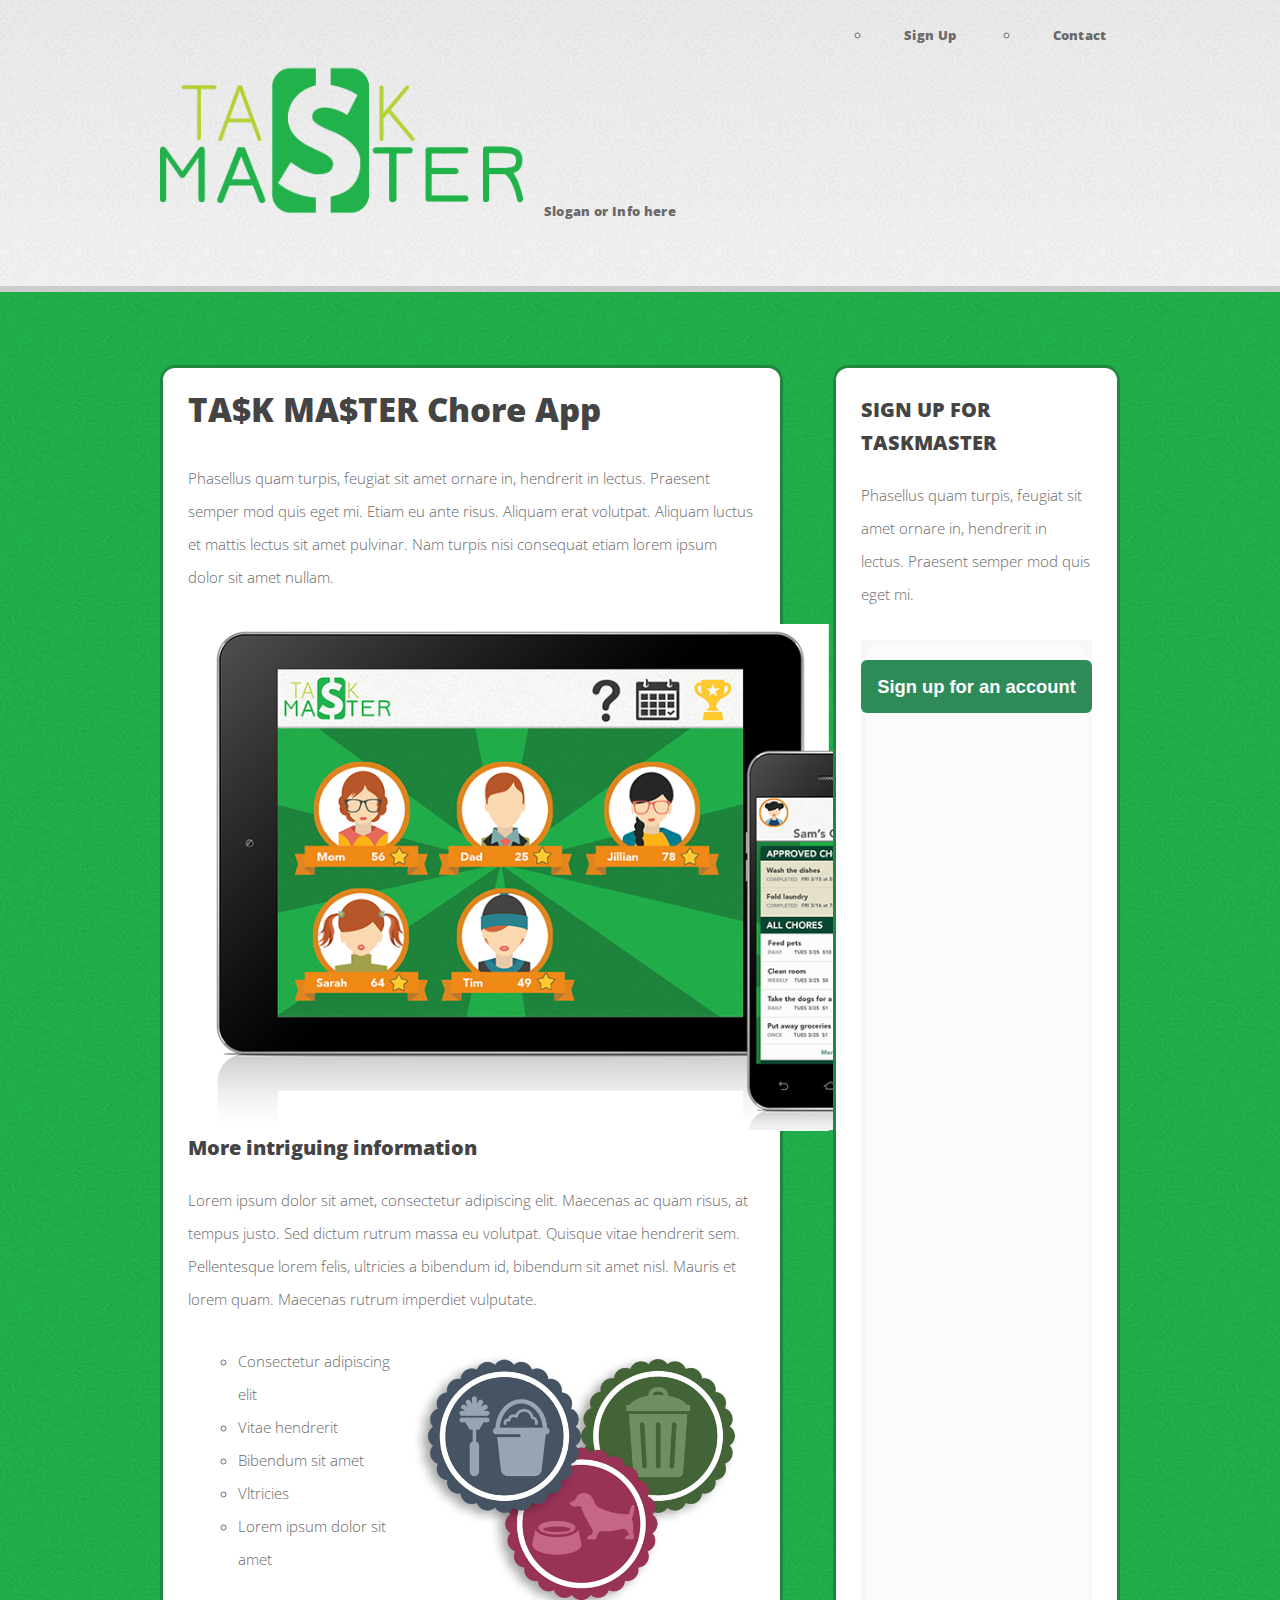
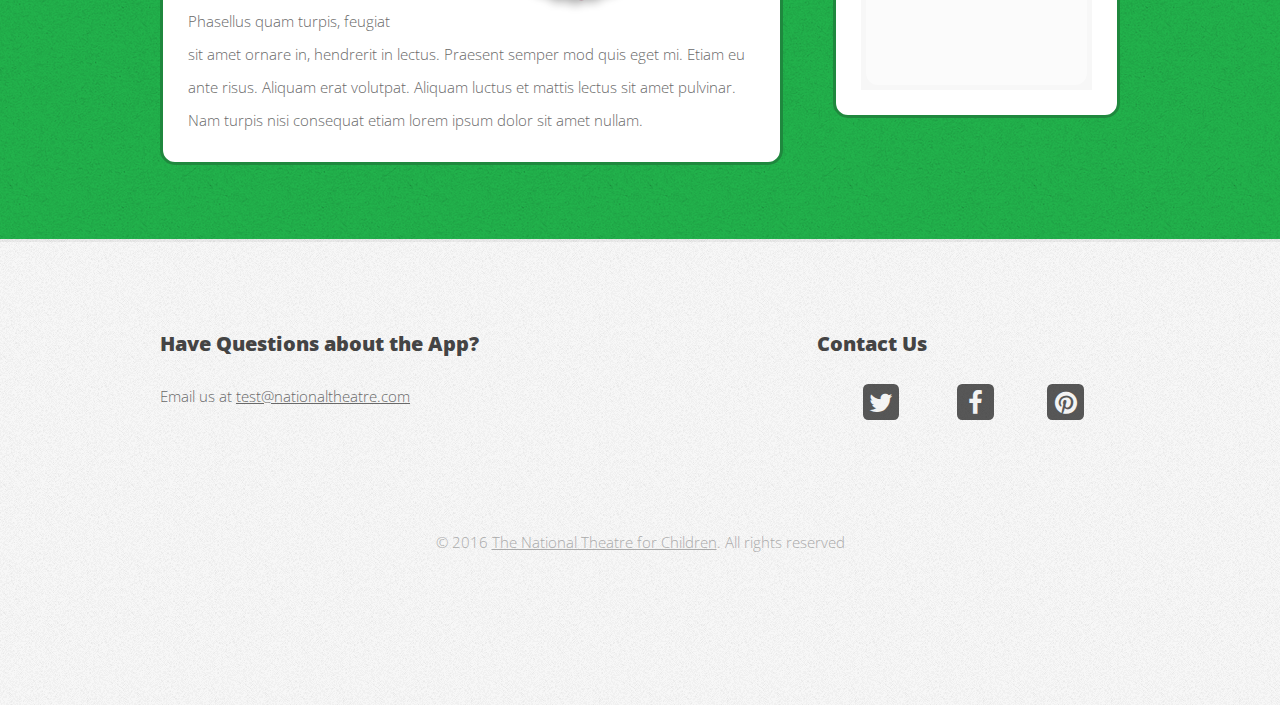
<file: index.html>
<html>
	<head>
		<title>TaskMaster | Chore App</title>
		<meta charset="utf-8" />
		<meta name="viewport" content="width=device-width, initial-scale=1" />
		<!--[if lte IE 8]><script src="assets/js/ie/html5shiv.js"></script><![endif]-->
		<link rel="stylesheet" href="assets/css/main.css" />
		<!--[if lte IE 8]><link rel="stylesheet" href="assets/css/ie8.css" /><![endif]-->
	</head>
	<body class="right-sidebar">
		<div id="page-wrapper">

			<!-- Header -->
				<div id="header-wrapper">
					<header id="header" class="container">

						<!-- Logo -->
							<div id="logo">
								<a href="index.html"> <img src="images/taskmaster.png" height="150px;" alt="" /></a>
								<span>Slogan or Info here</span>
							</div>

						<!-- Nav -->
							<nav id="nav">
								<ul>
									
									<li><a href="#signup">Sign Up</a></li>
									<li><a href="mailto:test@nationaltheatre.com">Contact</a></li>
									
								</ul>
							</nav>

					</header>
				</div>

			<!-- Main -->
				<div id="main-wrapper">
					<div class="container">
						<div class="row 200%">
							<div class="8u 12u$(medium)">
								<div id="content">

									<!-- Content -->
										<article>

											<h2>TA$K MA$TER Chore App</h2>

											<p>Phasellus quam turpis, feugiat sit amet ornare in, hendrerit in lectus.
											Praesent semper mod quis eget mi. Etiam eu ante risus. Aliquam erat volutpat.
											Aliquam luctus et mattis lectus sit amet pulvinar. Nam turpis nisi
											consequat etiam lorem ipsum dolor sit amet nullam.</p>
											<img src="images/taskmaster-ipod.png" style="max-width: 750px;" class="image "  alt="Taskmaster app chore" />
											<h3>More intriguing information</h3>
											<p>Lorem ipsum dolor sit amet, consectetur adipiscing elit. Maecenas ac quam risus, at tempus
											justo. Sed dictum rutrum massa eu volutpat. Quisque vitae hendrerit sem. Pellentesque lorem felis,
											ultricies a bibendum id, bibendum sit amet nisl. Mauris et lorem quam. Maecenas rutrum imperdiet
											vulputate. </p>
											<img src="images/badges.png" width="750px" class="image "  style="float: right; max-width: 350px;" alt="Taskmaster app chore" />

											<p><ul>
													<li>Consectetur adipiscing elit</li>
													<li>Vitae hendrerit</li>
													<li>Bibendum sit amet</li>
													<li>Vltricies</li>
													<li>Lorem ipsum dolor sit amet</li>
												</ul>
														</p>
											<p>Phasellus quam turpis, feugiat sit amet ornare in, hendrerit in lectus.
											Praesent semper mod quis eget mi. Etiam eu ante risus. Aliquam erat volutpat.
											Aliquam luctus et mattis lectus sit amet pulvinar. Nam turpis nisi
											consequat etiam lorem ipsum dolor sit amet nullam.</p>

										</article>

								</div>
							</div>
							<div class="4u 12u$(medium)">
								<div id="sidebar">

									<!-- Sidebar -->
										<section><a name="signup"></a>
											<h3>SIGN UP FOR TASKMASTER</h3>
											<p>Phasellus quam turpis, feugiat sit amet ornare in, hendrerit in lectus.
											Praesent semper mod quis eget mi. </p>
											
<!--
FORM WAS HERE
                                        
FORM WAS HERE
-->
                                        <iframe src="index4.html" class="12u 12u$(medium)" height="1050"></iframe>
											
										</section>

										

								</div>
							</div>
						</div>
					</div>
				</div>

			<!-- Footer -->
				<div id="footer-wrapper">
					<footer id="footer" class="container">
						<div class="row">
							<div class="8u 12u(medium) 12u$(small)">
								<h3>Have Questions about the App?</h3>
								<p>Email us at <a href="mailto:test@nationaltheatre.com">test@nationaltheatre.com</a></p>
								
							</div>
							<div class="4u 12u$(medium) 12u$(small)">

								<!-- Contact -->
									<section class="widget contact">
										<h3>Contact Us</h3>
										<ul>
											<li><a href="#" class="icon fa-twitter"><span class="label">Twitter</span></a></li>
											<li><a href="#" class="icon fa-facebook"><span class="label">Facebook</span></a></li><li><a href="#" class="icon fa-pinterest"><span class="label">Pinterest</span></a></li>
										</ul>
									</section>

							</div>
						</div>
						<div class="row">
							<div class="12u">
								<div id="copyright">
									<ul class="menu">
										<li>&copy; 2016 <a href="http://nationaltheatre.com">The National Theatre for Children</a>. All rights reserved</li>
									</ul>
								</div>
							</div>
						</div>
					</footer>
				</div>

			</div>

		<!-- Scripts -->

			<script src="assets/js/jquery.min.js"></script>
			<script src="assets/js/jquery.dropotron.min.js"></script>
			<script src="assets/js/skel.min.js"></script>
			<script src="assets/js/util.js"></script>
			<!--[if lte IE 8]><script src="assets/js/ie/respond.min.js"></script><![endif]-->
			<script src="assets/js/main.js"></script>
			<script type="text/javascript" src="quform/js/jquery-1.8.3.min.js"></script>
			<script type="text/javascript" src="quform/js/plugins.js"></script>
			<script type="text/javascript" src="quform/js/scripts.js"></script>

	</body>
</html>
</file>
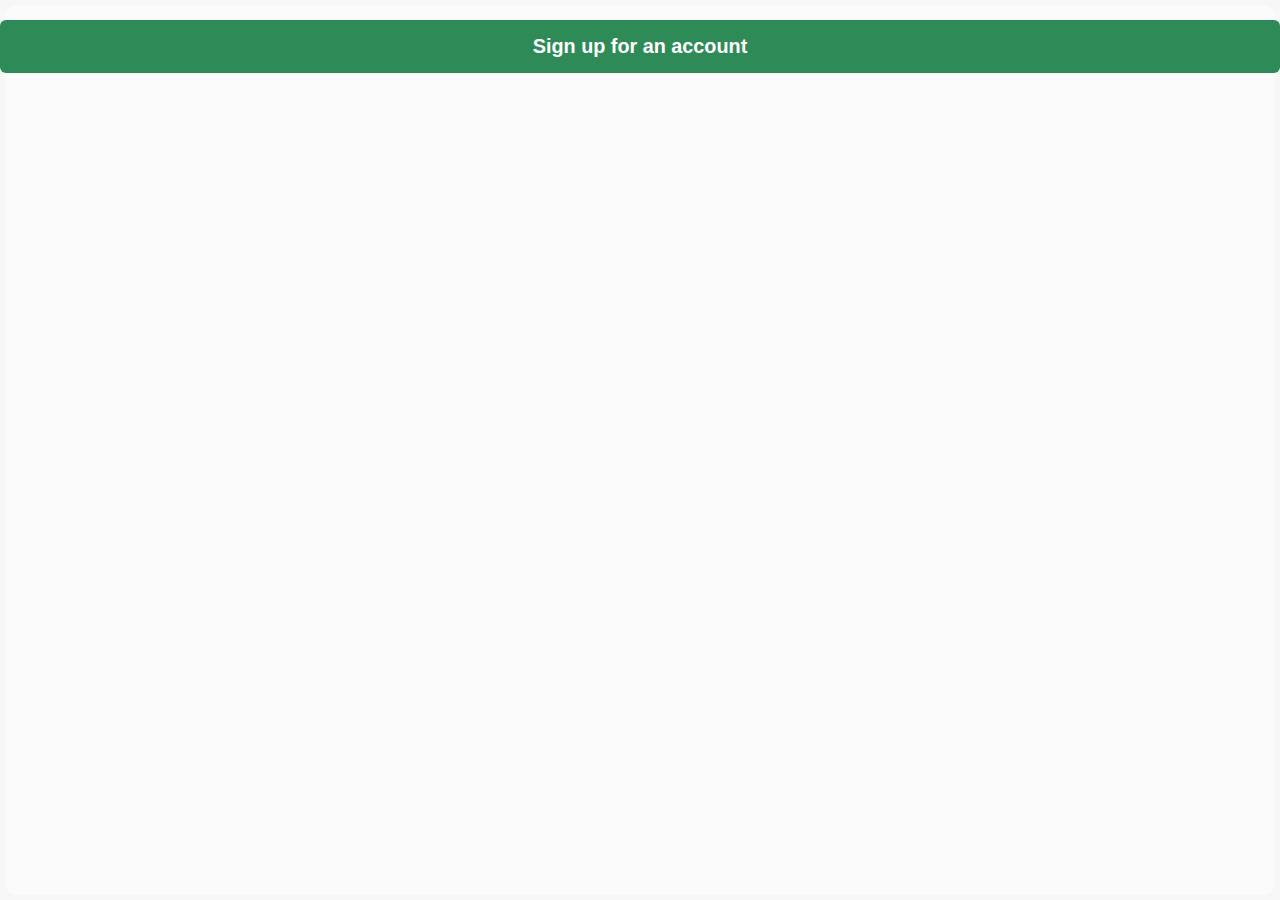
<file: index4.html>
<!DOCTYPE html>
<html lang="en">
<head>
    <meta charset="UTF-8">
    <meta name="viewport" content="width=device-width, user-scalable=no, initial-scale=1.0, maximum-scale=1.0, minimum-scale=1.0">
	<link rel="stylesheet" href="assets/css/main.css" />
    <title>Document</title>
    
    <style>
        body {
            background-image:none !important;
        }
        div {
/*            padding:20px; */
            font-family:sans-serif;
            border:0px solid white;
            border-radius: 12px;
            background-image: none;
        }
        
        input {
            border:1px solid black;
            padding:10px;
            margin-left:25px;
        }
        
        .error {
            margin-top: 5px;
            margin-bottom: 5px;
            padding:8px;
            background-color:lightcoral;
            color:darkred;
            border: 1px dashed darkred;
            display: none;
            border-radius: 8px;
        }
        
        .button {
            width:100%;
            padding: 10px 0 10px 0;
            text-align:center;
            background-color: cornflowerblue;
            color:white;
            font-weight:bold;
            font-family:sans-serif;
            margin-bottom:10px;
        }
        
        .button:hover {
            cursor: pointer;
        }
        
        .button-signup {
            background-color:seagreen;
        }
        
        .button-forgot {
            background-color: azure;
            color:black;
        }
        
        #signin {
            padding:30px;
            font-size:1.1em;
            background-color:cornflowerblue;
            max-width:95%;
            margin:auto;
            color:white;
            font-family:sans-serif;
        }
        
        #signup {
            padding:30px;
            background-color:white;
            max-width:95%;
            margin:auto;
            color:black;
            border:1px solid gray;
            font-family:sans-serif;
            font-size:1.1em
        }
        
        #forgotpassword {
            padding: 30px;
            background-color:azure;
            border:1px solid black;
            max-width:95%;
            margin:auto;
        }
        
        input {
            margin: 0 !important;
            font-size: 1.1em;
            size: 15 !important;
            border-radius: 10px;
/*            margin-bottom: 20px;*/
        }
        
        button {
            font-size: 1.1em;
        }
        
        tr {
            margin-top: 20px;
            margin-bottom: 20px;
        }
    </style>
</head>
<body id="body">
    <div style="position:absolute;top:5px;bottom:5px;left:5px;right:5px;background-color:white;opacity:.5;z-index:-1"></div>
    <div style='border:0px solid gray;border-radius:12px;'>
        <div id="spinner" style="display:none;text-align:center;background-color:white;border:1px solid white;border-radius:12px;">
            <div style="padding:40px;"><img src="images/Vector_Loading_fallback.gif" alt=""><br><br></div>
            <div id="spinnermessage" style="display:none;text-align:center">
        </div>

            
        </div>
        <div id="resettingPasswordMessage" style="display:none">
           <div style="text-align:center"><img src="images/Vector_Loading_fallback.gif" alt=""><br><br>Attempting to reset your password. Please wait a moment...</div>

        </div>
        <div id="emailSignInNotFoundError" class="error">Sorry, we couldn't find that email address. Try again?
        </div>
        <div id="userexistserror" class="error">It looks like there's already an account with that email address. <br><br>
        If you've forgotton your PIN, you can email us at <strong>taskmasterforgot@nationaltheatre.com</strong> to have us re-send your information. <br><br>
        If you already know your account information, you can log into the app with this email address and your PIN.</div>
        <div id="sponsornotfounderror" class="error">We weren't able to find that code. Try again?</div>
        <div id="signin" style="display:none">
            Sign in here. Use the same email and password on all of your family's devices. <br><br>
            <input type="text" size="15" name="signinemail" id="signinemail" placeholder="email">
            <input type="password" size="15" name="signinpassword" id="signinpassword" placeholder="password"> <br>
            <button style="padding:15px;border:1px solid white;border-radius:10px; margin-top:10px" onclick="signIn()">Sign In</button><br>
            <div id="passwordError" style="display:none" class="error">Sorry, that password doesn't match our records. Try again? <br><br>
            <a onclick="showForgotPassword()" style="color:darkred;text-decoration:underline">Forgot your password?</a>
            </div>
        </div>
<!--
        <div id="notificationform" style="display:none">
            <form id="notification" action="http://madabout.tv/cgi-bin/taskmastermail.pl" method="post">
            <input id="notify-name" type="hidden" name="name" placeholder="name">
            <input id="notifyemail" type="hidden" name="email" placeholder="email">
            <input id="notifypin" type="hidden" name="pin" placeholder="pin">
            <input type="submit">
        </form>
        </div>
-->
        <div id="signup" style="display:none">
<!--            Sign up for an account <br><br>-->
            <div style="padding:0">
               <table>
                  <tr>
                      <td>
                          <div id="nameemptyerror" class="error">Name must not be empty</div>
                          <strong>Your name</strong><br>("Mom", "Dad", "Grandma", etc.)<br>
                          <input size="15" type="text" name="signupname" id="signupname" placeholder="Your name"><br><br>
                      </td>
                  </tr>
                   <tr>
                       <td >
                          <strong>Enter your email address:</strong><br>
<!--                          <span style="font-size:.8em;color:gray">(This email is for your family account. It will be used to set up your account on this device and any other devices you want to sync with this account</span> -->
                       </td>
                   </tr>
                   <tr>
                       <td>
                           <div id="emailmatchingerror" class="error">Emails must match</div>
                           <div id="emailemptyerror" class="error">Email must not be empty</div>
                           <input size="15" type="text" name="signupemail" id="signupemail" placeholder="Your Email"><br><br>
                       </td>
                   </tr>
                   <tr>
                       <td><strong>Confirm your email address:</strong></td>
                   </tr>
                   <tr><td><input size="15" type="text" name="signupemailverify" id="signupemailverify" placeholder="Email confirm"></td></tr>
                   <tr><td>&nbsp;</td></tr>
<!--
                   <tr>
                       <td>
                           <div id="passwordmatchingerror" class="error">Passwords must match</div>
                            <div id="passwordemptyerror" class="error">Password must not be empty</div>
                           Choose a password:
                        </td>
                   </tr>
                   <tr><td><input size="15" type="text" name="signuppassword" id="signuppassword" placeholder="Choose a password"></td></tr>
                   <tr>
                       <td>Password again:</td>
                   </tr>
                   <tr><td><input size="15" type="text" name="signuppasswordverify" id="signuppasswordverify" placeholder="Enter your password again"></td></tr>
-->
                   <tr>
                       <td>
                          <div id="pinemptyerror" class="error">Pin must not be empty</div>
                          <div id="pinnot4digitserror" class="error">Pin must be 4 digits</div>
                           <strong>Choose a 4-digit PIN:</strong>
                        </td>
                   </tr>
                   <tr><td><input size="15" type="number" name="pin" id="signuppin" placeholder="4-digit PIN"><br><br></td></tr>
                   <tr><td><strong>Sponsor code</strong></td></tr>
                   <tr><td>If you have a sponsor code, enter it here. Your sponsor code unlocks additional features in the app!</td></tr>
                   <tr><td><input size="15" type="text" name="signupsponsor" id="signupsponsor" placeholder="Sponsor Code"><br><br></td></tr>
                   <tr><td><button style="padding:10px;font-size:1.1em;border:1px solid black;border-radius:10px" onclick="doSignUp()">Sign up</button><br><br></td></tr>
                   <tr><td><button style="border:1px solid black; border-radius:10px;padding:10px;font-size:1.1em;" onclick="hideSignUp()">Cancel</button></td></tr>
               </table>         
            </div>
        </div>
        <div id="forgotpassword" style="display:none;">
            To reset your password, enter the email address for your account. <br>
            <input type="text" name="resetpasswordemail" id="resetpasswordemail" placeholder="email"><br>
            <button onclick=resetPassword()>Reset my password</button>
        </div>
        <div>
<!--            <div id="bluesignin" class="button" onclick="showSignIn()">Sign In</div>-->
            <div id="greensignup" class="button button-signup" style="margin-top:20px;" onclick="showSignUp()">Sign up for an account</div>
            <div class="button button-forgot" id="passwordResetButton" style="display:none;" onclick="showForgotPassword()">Reset Password</div>
        </div>            
    </div>
      
    <script src="js/pouchdb.min.js"></script>
    <script src="js/jquery-1.12.2.min.js"></script>
    <script>
        var email,name,sponsorcode,pin;

        var sponsorDB = new PouchDB('https://bturner:glasgow8mysoup@bturner.cloudant.com/taskmastersponsors');

        var userDB = new PouchDB('https://bturner:glasgow8mysoup@bturner.cloudant.com/taskmasterusers');
        
        var localusers = {};
        var spinner = '<div style="padding:40px;"><img src="images/Vector_Loading_fallback.gif" alt=""><br><br></div>';
        var spinnermessage = document.getElementById("spinnermessage");
        var okeydoke = '<img src="https://encrypted-tbn0.gstatic.com/images?q=tbn:ANd9GcQGHO8tBkyWagQ99D6YQIvTOBeIsMpbzUF0npUFP_JUf99yOFBawxbXQaVa" alt="">';
        var ohno = '<img src="http://www.thegatewaypundit.com/wp-content/uploads/2012/07/mr-bill.jpg" alt="" width="200">';
        
        // check if email the user entered is in our database (do this even if they
        // are signing up. Don't want to duplicate a user.)
        var userDatabase = [];
        var userExists = false;
        var userRecord = {};
        var sponsorDatabase = [];
        var sponsorcodevalid = false;
        
        var signIn = function() {
            hideAllErrors();
            hideSignIn();
            showSpinner();
            showSpinnerMessage();
            setSpinnerMessage('Looking up account information...')
            var theEmail;
            var thePassword;
            if (document.getElementById("signinemail").value) { 
                theEmail = document.getElementById("signinemail").value;
                console.log('theEmail is: ' + theEmail);
            } else {
                theEmail = '';
            }
            
            thePassword = document.getElementById("signinpassword").value;
            if (thePassword.length > 0) {
                // do nothing
            } else {
                thePassword = '';
            }
            console.log('thePassword is ' + thePassword);
            checkSignInUserDB(theEmail,thePassword);
        }
        
        var resetPassword = function() {
            var theEmail = '';
            if (document.getElementById("resetpasswordemail")) {
                theEmail = document.getElementById("resetpasswordemail").value;
            }
            hideAllErrors();
            hideForgotPassword();
            checkPasswordResetUserDB(theEmail);
        }
        
        var showResettingPasswordMessage = function() {
            document.getElementById("resettingPasswordMessage").style.display = 'block';
        }
        
        var checkPassword = function(record, password) {
            var matches = false;
            if (record.password === password) {
                matches = true;
            }
            return matches;
        }
        
        var checkSponsorDB = function(sponsorcode) {
            console.log('starting to check sponsor db');
            showSpinner();
            setSpinnerMessage('Checking sponsor code...')
            sponsorDatabase = [];
            var theSponsorCode = sponsorcode.toLowerCase();
            sponsorDB.allDocs({include_docs:true}).then(function(result) {
                console.log('ok. we are on the then part');
                console.log('result.rows.length is: ' + result.rows.length);
                for (var i = 0; i < result.rows.length; i++) {
                    sponsorDatabase.push(result.rows[i].doc);
                    console.log('pushing a row');
                }
                for (var i = 0; i < sponsorDatabase.length; i++) {
                    var record = sponsorDatabase[i];
                    if (record.sponsorcode === theSponsorCode) {
                        sponsorcodevalid = true;
//                        alert('SPONSORCODE IS VALID');
                        setSpinnerMessage('Sponsor code validated...');
                        setTimeout(function() {
                            setSpinnerMessage('Completing registration...');
                            setSignUpLocalStorageItems();
                            submitForm();
                        },1500);
                    }
                }
                if (sponsorcodevalid){
//                    alert('hooray! etc etc...');
                } else {
                    spinnerHide();
                    setSpinnerMessage('Unable to validate Sponsor code :(');
                    showSponsorNotFoundError();
//                    alert('boo! blah blah');
                }
                return sponsorcodevalid;
            });
        }
        
        var checkSignUpUserDB = function(email,sponsorcode) {
            userDatabase = [];
            userDB.allDocs({include_docs:true}).then(function(result) {
                for (var i = 0; i < result.rows.length; i++) {
                    userDatabase.push(result.rows[i].doc);
                }
                for (var i = 0; i < userDatabase.length; i++) {
                    var record = userDatabase[i];
                    var recordEmailLowerCase = record.email.toLowerCase();
                    var emailLowerCase = email.toLowerCase();
                    if (recordEmailLowerCase === emailLowerCase) {
                        // USER EXISTS
                        userExists = true;
                        userRecord = record;
                    }
                }
                if (userExists) {
                    spinnerHide();
                    hideSpinnerMessage();
                    showUserExistsError();
                    console.log('user exists already. user is ' + email);
                    console.log('resetting user to not existing (for additional tries)');
                    userExists = false;
                } else {
                    // user does not exist. we can proceed with sign up...
                    if(sponsorcode) {
                        console.log('sponsorcode is: ' + sponsorcode);
                        checkSponsorDB(sponsorcode);
                    } else {
                        spinnerHide();
                        hideSpinnerMessage();
                        var defaultCode = 'zerocode';
                        checkSponsorDB(defaultCode);
//                        alert('signing in without a code...');
//                        alert('so, yeah, put localstorage and stuff here.')
                    }
                }
            });
        }

        var checkSignInUserDB = function(thisemail,thispassword) {
            userDatabase = [];
            console.log('getting all docs...');
            userDB.allDocs({include_docs:true}).then(function(result) {
                console.log('populating user database...');
                for (var i = 0; i < result.rows.length; i++) {
                    userDatabase.push(result.rows[i].doc);
                }
                console.log('checking for user...')
                for (var i = 0; i < userDatabase.length; i++) {
                    var record = userDatabase[i];
                    console.log('record.email is ' + record.email);
                    console.log('thisemail is ' + thisemail);
                    var recordemailLC = record.email.toLowerCase();
                    var thisemailLC = thisemail.toLowerCase();
                    if (recordemailLC == thisemailLC) {
                        // USER EXISTS
                        console.log('found user!');
                        userExists = true;
                        userRecord = record;
                    }
                }
                if (!userExists) {
                    spinnerHide();
                    hideSpinnerMessage();
                    showEmailNotFoundError();
                    showPasswordResetButton();
                } else {
                    if(checkPassword(userRecord, thispassword)) {
//                        spinnerHide();
                        setSpinnerMessage('Everything checks out. We are proceeding to launch.')
                        console.log('password matches! We are free to proceed!');
                        console.log('userRecord is: ');
                        console.log(userRecord);
                        setSignUpLocalStorageItemsFromRecord(userRecord);
                    } else {
                        console.log('password does not match!');
                        spinnerHide();
                        hideSpinnerMessage();
//                        showSignIn();
                        displayPasswordError();
                    }
                }
            }).catch(function(err) {
//                spinnerHide();
                setSpinnerMessage('Sorry - the sign in process had a problem. Please click the sign in button and try again. The error was: ' + err);
            });
        }

        var checkPasswordResetUserDB = function(thisemail) {
            showSpinner();
            setSpinnerMessage('Attempting to send password reset link...');
            showSpinnerMessage();
            userDatabase = [];
            userExists = false;
            console.log('getting all docs...');
            userDB.allDocs({include_docs:true}).then(function(result) {
                console.log('populating user database...');
                for (var i = 0; i < result.rows.length; i++) {
                    userDatabase.push(result.rows[i].doc);
                }
                console.log('checking for user...')
                for (var i = 0; i < userDatabase.length; i++) {
                    var record = userDatabase[i];
                    console.log('record.email is ' + record.email);
                    console.log('thisemail is ' + thisemail);
                    var recordemailLC = record.email.toLowerCase();
                    var thisemailLC = thisemail.toLowerCase();
                    if (record.email === thisemail) {
                        // USER EXISTS
                        console.log('found user!');
                        userExists = true;
                        userRecord = record;
                    }
                }
                if (!userExists) {
                    spinnerHide();
                    hideSpinnerMessage();
                    showForgotPassword();
                    showEmailNotFoundError();
                } else {
                    spinnerHide();
                    setSpinnerMessage('We have sent a password reset link to ' + thisemail + '. Click on the link in the email to create a new password, then come back and sign in![note: this functionality has not been implemented, so Bill needs to get it happening]');
                }
            }).catch(function(err) {
                setSpinnerMessage('Alarum! Alarum! Something went wrong. Please try again later.');
            })
        }
        
        var showUserExistsError = function() {
            document.getElementById("userexistserror").style.display = 'block';
        }
        
        var showSponsorNotFoundError = function() {
            document.getElementById("sponsornotfounderror").style.display = 'block';
        }
        
        var doSignUp = function() {
            var email1,email2,pword1,pword2,pinempty,signuppin,signupname,nameempty,thesignupsponsorcode,proceedWithSignUp;
            
            email1 = document.getElementById("signupemail").value;
            email2 = document.getElementById("signupemailverify").value;
//            pword1 = document.getElementById("signuppassword").value;
//            pword2 = document.getElementById("signuppasswordverify").value;
            signuppin = document.getElementById("signuppin").value; 
            pinempty = document.getElementById("signuppin").value === null
                        || document.getElementById("signuppin").value === "";
            signupname = document.getElementById("signupname").value;
            nameempty = document.getElementById("signupname").value === null
                        || document.getElementById("signupname").value === "";
            proceedWithSignUp = true;
            thesignupsponsorcode = document.getElementById("signupsponsor").value;
            
//            document.getElementById("notifyname").value = signupname;
//            document.getElementById("notifyemail").value = email1;
//            document.getElementById("notifypin").value = signuppin;
            
            function submitForm() {
                var http = new XMLHttpRequest();
                http.open("POST", "http://madabout.tv/cgi-bin/taskmastermail.pl", true);
                http.setRequestHeader("Content-type","application/x-www-form-urlencoded");
                var params = {
                    "name": signupname,
                    "email": email1,
                    "pin": signuppin
                }
                http.send(params);
                http.onload = function() {
                    alert(http.responseText);
                }
            }
            
            var showEmailMatchingError = function() {
                document.getElementById("emailmatchingerror").style.display = 'block';
            }
            
            
            
            var showPasswordMatchingError = function() {
                document.getElementById("passwordmatchingerror").style.display = 'block';
            }
            
            var hidePasswordMatchingError = function() {
                document.getElementById("passwordmatchingerror").style.display = 'none';
            }
            
            
            var hideEmailMatchingError = function() {
                document.getElementById("emailmatchingerror").style.display = 'none';
            }
            
            var showPinEmptyError = function() {
                document.getElementById("pinemptyerror").style.display = 'block';
            }
            
            var hidePinEmptyError = function() {
                document.getElementById("pinemptyerror").style.display = 'none';
            }
            var showEmailEmptyError = function() {
                document.getElementById("emailemptyerror").style.display = 'block';
            }
            
            var hideEmailEmptyError = function() {
                document.getElementById("emailemptyerror").style.display = 'none';
            }
            var showNameEmptyError = function() {
                document.getElementById("nameemptyerror").style.display = 'block';
            }
            
            var hideNameEmptyError = function() {
                document.getElementById("nameemptyerror").style.display = 'none';
            }
            var showPasswordEmptyError = function() {
                document.getElementById("passwordemptyerror").style.display = 'block';
            }
            
            var hidePasswordEmptyError = function() {
                document.getElementById("passwordemptyerror").style.display = 'none';
            }

            var showPinNot4DigitsError = function() {
                document.getElementById("pinnot4digitserror").style.display = 'block';
            }
            
            var hidePinNot4DigitsError = function() {
                document.getElementById("pinnot4digitserror").style.display = 'none';
            }
            
            if (email1.length < 1) {
                showEmailEmptyError();
                proceedWithWignUp = false;
            } else {
                hideEmailEmptyError();
            }

//            if (pword1.length < 1) {
//                showPasswordEmptyError();
//                proceedWithWignUp = false;
//            } else {
//                hidePasswordEmptyError();
//            }

            if (email1 !== email2) {
                showEmailMatchingError();
                proceedWithSignUp = false;
            } else {
                hideEmailMatchingError();
            }
//            if (pword1 !== pword2) {
//                showPasswordMatchingError();
//                proceedWithSignUp = false;
//            } else {
//                hidePasswordMatchingError();
//            }
            if (pinempty) {
                showPinEmptyError();
                proceedWithSignUp = false;
            } else {
                hidePinEmptyError();
            }
            if (nameempty) {
                showNameEmptyError();
                proceedWithSignUp = false;
            } else {
                hideNameEmptyError();
            }
            if (!pinempty && signuppin.toString().length !== 4) {
                showPinNot4DigitsError();
                proceedWithSignUp = false;
            } else {
                hidePinNot4DigitsError();
            }
        

            var theSponsorValue = document.getElementById("signupsponsor").value;            
            if (theSponsorValue.length > 0) {
                // do nothing
            } else {
                // set to false
                theSponsorValue = false;
            }
            var signupEmailValue = '';
            signupEmailValue = document.getElementById("signupemail").value;            
            
            if (proceedWithSignUp) {
                hideSignUp();
                hideAllErrors();
                showSpinner();
                showSpinnerMessage();
                setSpinnerMessage('Processing sign up...');
                checkSignUpUserDB(signupEmailValue,theSponsorValue);
            } else {
                // reset proceedWithSignUp to true for futher tries by user
                proceedWithSignUp = true;
            }
        }
        
        
        var showPasswordResetButton = function() {
            document.getElementById("passwordResetButton").style.display = 'block';
        }
//        var showSignIn = function() {
//            hideSpinnerMessage();
//            document.getElementById("signin").style.display = 'block';
//            document.getElementById("signup").style.display = 'none';
//            document.getElementById("forgotpassword").style.display = 'none';
//            document.getElementById("bluesignin").style.display = 'none';
//            
//        }
        
        var hideSignIn = function() {
            document.getElementById("signin").style.display = 'none';
//            document.getElementById("bluesignin").style.display = 'block';
        }
        
        var showSignUp = function() {
            hideSpinnerMessage();
            document.getElementById("signin").style.display = 'none';
            document.getElementById("signup").style.display = 'block';
            document.getElementById("greensignup").style.display = 'none';
            document.getElementById("forgotpassword").style.display = 'none';
//            document.getElementById("bluesignin").style.display = 'block';
            hideAllErrors();
        }
        
        var hideSignUp = function() {
            document.getElementById("signup").style.display = 'none';
            document.getElementById("greensignup").style.display = 'block';
            window.parent.scrollBy(0,-560);
        }
        
        var showForgotPassword = function() {
            hideSpinnerMessage();
            document.getElementById("signin").style.display = 'none';
            document.getElementById("signup").style.display = 'none';
            document.getElementById("forgotpassword").style.display = 'block';
//            document.getElementById("bluesignin").style.display = 'block';
            hideEmailNotFoundError();
            hideAllErrors();
        }
        
        var hideForgotPassword = function() {
            document.getElementById("forgotpassword").style.display = 'none';
        }
        
        hideAllErrors = function() {
            hidePasswordError();
            hideEmailNotFoundError();
            var allErrors = document.getElementsByClassName("error");
            for (var i = 0; i < allErrors.length; i++) {
                record = allErrors[i];
                record.style.display = 'none';
            }
        }
        
        var displayPasswordError = function() {
            document.getElementById("passwordError").style.display = 'block';
        }
        
        var hidePasswordError = function() {
            document.getElementById("passwordError").style.display = 'none';
        }
        
        var showEmailNotFoundError = function() {
            document.getElementById("emailSignInNotFoundError").style.display = 'block';    
        }

        var hideEmailNotFoundError = function() {
            document.getElementById("emailSignInNotFoundError").style.display = 'none';    
        }
        
        var showSpinner = function() {
//            document.getElementById("spinner").innerHTML = spinner;
            document.getElementById("spinner").style.display = 'block';
        }
        
        var showSpinnerMessage = function() {
            document.getElementById("spinnermessage").style.display = 'block';
        }
        
        var hideSpinnerMessage = function() {
            document.getElementById("spinnermessage").style.display = 'none';
        }

        var setSpinnerMessage = function(string) {
            var beginning = '<div style="background-color:white;border:1px solid white; border-radius: 12px">';
            var end = "</div>";
            var all = beginning + string + end;
            document.getElementById("spinnermessage").innerHTML = all;    
        }
        
        var spinnerOk = function() {
            document.getElementById("spinner").innerHTML = okeydoke;
        }
        
        var spinnerOhNo = function() {
            document.getElementById("spinner").innerHTML = ohno;
        }
        
        var spinnerHide = function() {
            document.getElementById("spinner").style.display = "none";
        }
        
        var setSignUpLocalStorageItemsFromRecord = function(record) {
            window.localStorage.setItem("familyEmail", record.email);
            // the following line is a change from original: using
            // the pin as the password
            window.localStorage.setItem("familyPassword", record.pin);
            window.localStorage.setItem("primaryName", record.name);
            window.localStorage.setItem("primaryPin", record.pin);
            window.localStorage.setItem("cloudDBName", record.theCloudDBName);
            window.localStorage.setItem("sponsorCode", record.sponsorcode);
            var theCloudDBName = record.theCloudDBName;

            var primaryUser = {
                _id: record._id,
//                _rev: record._rev,
                name: record.name,
                pin: record.pin,
                type: "person",
                admin: "true"
            }
            function log(x) {console.log(x)}

            log('here is record._id, record.name and record.pin:');
            log(record._id + ', ' + record.name + ', ' + record.pin);
            
            
            var newLocalFamilyDB = new PouchDB(theCloudDBName);
            if(newLocalFamilyDB) {
                console.log('newLocalFamilyDB exists!');
            }
            
            newLocalFamilyDB.destroy().then(function(result){
                log('database destroyed');
                newLocalFamilyDB = new PouchDB(theCloudDBName);
                theRemoteDB = new PouchDB('https://bturner:glasgow8mysoup@bturner.cloudant.com/' + theCloudDBName);
                log('here is newLocalFamilyDB (empty):');
                log(newLocalFamilyDB);

                newLocalFamilyDB.sync(theRemoteDB).then(function(result) {
                    log('put worked!');
                    var testNewDB = [];
                    newLocalFamilyDB.allDocs({include_docs: true}).then(function(result) {
                        log('got all docs');
                        log('result.rows.length = ' + result.rows.length);
                        for (var i = 0; i < result.rows.length; i++) {
                            'iteration ' + i;
                            testNewDB.push(result.rows[i].doc);
                        }
                        console.log('newLocalFamilyDB is: ');
                        console.log(testNewDB);
                        console.log('if there was something there, we can move on to next page I think.');
                        location.href = 'success.html';
                    }).catch(function(err) {
                        console.log('unable to get allDocs from newLocalFamilyDB. error was ' + err);
                    })
                }).catch(function(err) {
                    console.log('unable to put primary user into database. error was: ' + err);
                });
            }).catch(function(err) {
                log('database not destroyed. error was: ' + err);
            });
        }
        
        var setSignUpLocalStorageItems = function(record) {
        var email1 = document.getElementById("signupemail").value;
        var email2 = document.getElementById("signupemailverify").value;
//        var pword1 = document.getElementById("signuppassword").value;
//        var pword2 = document.getElementById("signuppasswordverify").value;
        var signuppin = document.getElementById("signuppin").value; 
        var signupname = document.getElementById("signupname").value;
        var thesignupsponsorcode = document.getElementById("signupsponsor").value;
        var aTimeStamp = new Date().toISOString();
        var theCloudDBName = thesignupsponsorcode + aTimeStamp;
            theCloudDBName = theCloudDBName.replace(/:|-|\./g, '').toLowerCase();
            
            window.localStorage.setItem("familyEmail", email1);
            window.localStorage.setItem("familyPassword", signuppin);
            window.localStorage.setItem("primaryName", signupname);
            window.localStorage.setItem("primaryPin", signuppin);
            window.localStorage.setItem("cloudDBName", theCloudDBName);
            if (thesignupsponsorcode.length > 0) {
                window.localStorage.setItem("sponsorCode", thesignupsponsorcode);                
            }

            console.log('set the following items in local storage:');
            function log(x) {console.log(x)};
            log('familyEmail:' + window.localStorage.getItem("familyEmail"));
            log('familyPassword:' + window.localStorage.getItem("familyPassword"));
            log('primaryName:' + window.localStorage.getItem("primaryName"));
            log('primaryPin:' + window.localStorage.getItem("primaryPin"));
            log('cloudDBName:' + window.localStorage.getItem("cloudDBName"));
            if (thesignupsponsorcode.length > 0) {
                log('sponsorCode:' + window.localStorage.getItem("sponsorCode"));
            }
            
            // using the pin as the password from now on (2016-03-23)
            var newUserRecord = {
                _id: theCloudDBName,
                email: email1,
                password: signuppin,
                sponsorcode: thesignupsponsorcode,
                theCloudDBName: theCloudDBName,
                pin: signuppin,
                name: signupname,
                admin: true
            }
            
            var primaryUser = {
                _id: aTimeStamp,
                name: signupname,
                pin: signuppin,
                type: "person",
                admin: true
                
            }
            
            var newLocalFamilyDB = new PouchDB(theCloudDBName);
            if(newLocalFamilyDB) {
                console.log('newLocalFamilyDB exists!');
            }            
            
            console.log('putting in new user (to user db)');
            userDB.put(newUserRecord).then(function(result){
                userDB.allDocs({include_docs: true}).then(function(result) {
                    console.log('got all docs from UserDB');
                    var listOfUsers = [];
                    var newUserFound = false;
                    for (var i = 0; i < result.rows.length; i++) {
                        listOfUsers.push(result.rows[i].doc);
                    }
                    for (var i = 0; i < listOfUsers.length; i++) {
                        var record = listOfUsers[i];
                        var recordEmailLowerCase = record.email.toLowerCase();
                        var newUserRecordLowerCase = newUserRecord.email.toLowerCase();
//                        if (record.email === newUserRecord.email) {
                        if (recordEmailLowerCase === newUserRecordLowerCase) {
                            newUserFound = true;
                            console.log('newUserFound = true!');
                        }
                    }
                    if (newUserFound) {
                        console.log('putting primaryUser into newLocalFamilyDB');
                        console.log('primaryUser is: ');
                        console.log(primaryUser);
                        newLocalFamilyDB.put(primaryUser).then(function(result) {
                            console.log('finished putting primary user into db');
                            location.href = 'success.html';
                        }).catch(function(err) {
                            console.log('error: not able to put the primary user');
                        });                            
                    } else {
                        console.log('something happened');
                        showSpinner();
                        showSpinnerMessage();
                        setSpinnerMessage('Sorry! Something went wrong with the sign up process. Please try again.');                        
                    }                    
                });

            }).catch(function(err) {
                showSpinner();
                showSpinnerMessage();
                setSpinnerMessage('Sorry! Something went wrong with the sign up process. Please try again.');
                console.log('error was: ' + err);
            });
        }        
    </script>
</body>
</html>
</file>
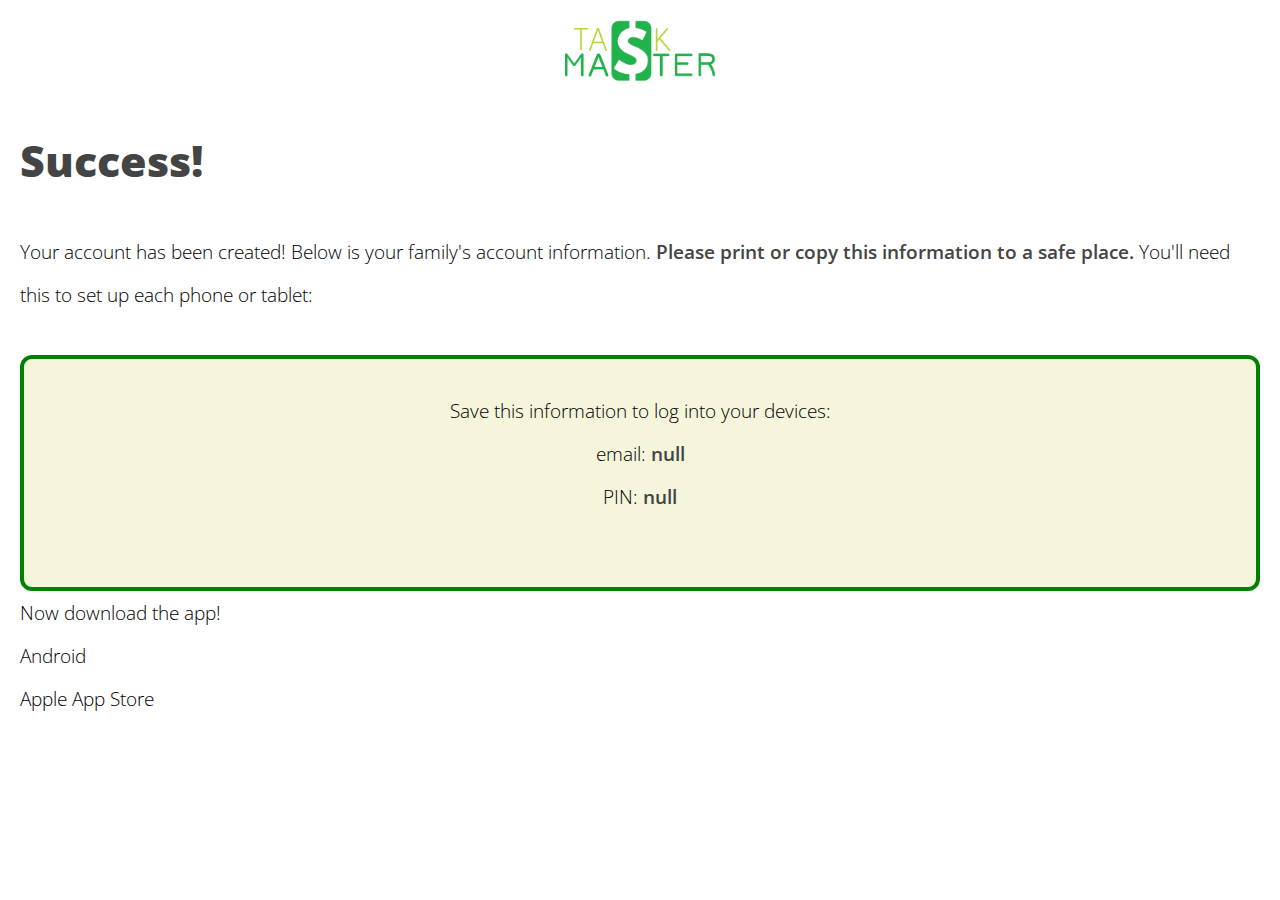
<file: success.html>
<!DOCTYPE html>
<html lang="en">
<head>
    <meta charset="UTF-8">
    <title>Success!</title>
    <link rel="stylesheet" href="assets/css/main.css" />
</head>
<body style="color:black;padding:20px;font-size:1.2em;background-color:white;background-image:none !important;">
    <div style="text-align:center;"><img src="images/taskmaster.png" alt="" width="150"> <br><br></div>
    <h2>Success!</h2> 
    <p>Your account has been created! Below is your family's account information. <strong>Please print or copy this information to a safe place.</strong> You'll need this to set up each phone or tablet:</p>
    
    <div style="text-align:center;padding:30px;border:4px solid green; border-radius:12px;background:beige;">
        Save this information to log into your devices:
        <p>email: 
        <strong>
            <script>
                var theEmail = window.localStorage.getItem("familyEmail");
                var thePIN = window.localStorage.getItem("primaryPin");
                document.write(theEmail);
            </script>
        </strong> <br>
        PIN: <strong>
            <script>
                document.write(thePIN);
            </script>
        </strong><br></p>
<!--
        <p>This information has also been emailed to 
        <script>
            document.write(theEmail);    
        </script>.</p>
-->
    </div>    
    <p>Now download the app! <br>
    Android <br>
    Apple App Store</p>
    
</body>
</html>
</file>
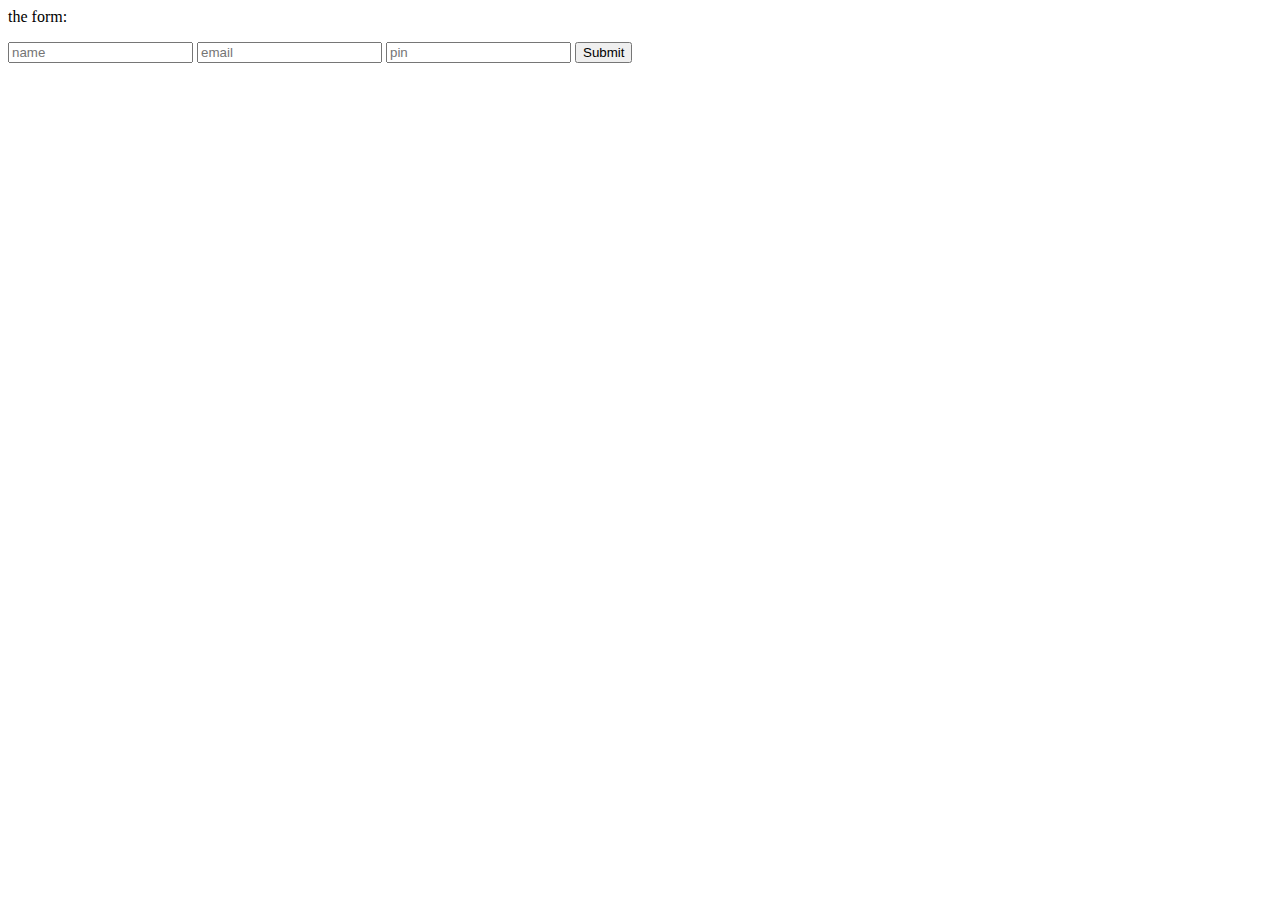
<file: testpost.html>
<!DOCTYPE html>
<html lang="en">
<head>
    <meta charset="UTF-8">
    <title>Document</title>
</head>
<body>
    the form:
    <p>
        <form id="notification" action="http://madabout.tv/cgi-bin/taskmastermail.pl" method="post">
            <input type="text" name="name" placeholder="name">
            <input type="text" name="email" placeholder="email">
            <input type="text" name="pin" placeholder="pin">
            <input type="submit">
        </form>
    </p>
</body>
</html>
</file>
<file: assets/css/ie8.css>
/*
	Verti by HTML5 UP
	html5up.net | @n33co
	Free for personal and commercial use under the CCA 3.0 license (html5up.net/license)
*/

/* Basic */

	body {
		background-color: #f0f0f0;
	}

/* Image */

	.image img {
		position: relative;
		-ms-behavior: url("assets/js/ie/PIE.htc");
	}

/* Button */

	input[type="button"],
	input[type="submit"],
	input[type="reset"],
	.button,
	button {
		position: relative;
		-ms-behavior: url("assets/js/ie/PIE.htc");
	}

/* Widgets */

	.box,
	.widget.contact ul li a {
		position: relative;
		-ms-behavior: url("assets/js/ie/PIE.htc");
	}

/* Header */

	#logo h1 {
		position: relative;
		-ms-behavior: url("assets/js/ie/PIE.htc");
	}

/* Nav */

	#nav ul li a, #nav ul li span {
		position: relative;
		-ms-behavior: url("assets/js/ie/PIE.htc");
	}

	.dropotron {
		border: solid 1px #eee;
		box-shadow: none !important;
		-ms-behavior: url("assets/js/ie/PIE.htc");
	}

		.dropotron.level-0 {
			box-shadow: none !important;
		}

			.dropotron.level-0:before {
				display: none;
			}
</file>
<file: assets/css/main.css>
@import url("font-awesome.min.css");
@import url("http://fonts.googleapis.com/css?family=Oleo+Script:400|Open+Sans:300,300italic,600,600italic,800");

/*
	Verti by HTML5 UP
	html5up.net | @n33co
	Free for personal and commercial use under the CCA 3.0 license (html5up.net/license)
*/

/* Reset */

	html, body, div, span, applet, object, iframe, h1, h2, h3, h4, h5, h6, p, blockquote, pre, a, abbr, acronym, address, big, cite, code, del, dfn, em, img, ins, kbd, q, s, samp, small, strike, strong, sub, sup, tt, var, b, u, i, center, dl, dt, dd, ol, ul, li, fieldset, form, label, legend, table, caption, tbody, tfoot, thead, tr, th, td, article, aside, canvas, details, embed, figure, figcaption, footer, header, hgroup, menu, nav, output, ruby, section, summary, time, mark, audio, video {
		margin: 0;
		padding: 0;
		border: 0;
		font-size: 100%;
		font: inherit;
		vertical-align: baseline;
	}

	article, aside, details, figcaption, figure, footer, header, hgroup, menu, nav, section {
		display: block;
	}

	body {
		line-height: 1;
	}

	ol, ul {
		list-style: circle;
	}
		
		li {
			margin-left: 50px;
			}

	blockquote, q {
		quotes: none;
	}

	blockquote:before, blockquote:after, q:before, q:after {
		content: '';
		content: none;
	}

	table {
		border-collapse: collapse;
		border-spacing: 0;
	}

	body {
		-webkit-text-size-adjust: none;
	}

/* Box Model */

	*, *:before, *:after {
		-moz-box-sizing: border-box;
		-webkit-box-sizing: border-box;
		box-sizing: border-box;
	}

/* Containers */

	.container {
		margin-left: auto;
		margin-right: auto;
	}

	.container.\31 25\25 {
		width: 100%;
		max-width: 1750px;
		min-width: 1400px;
	}

	.container.\37 5\25 {
		width: 1050px;
	}

	.container.\35 0\25 {
		width: 700px;
	}

	.container.\32 5\25 {
		width: 350px;
	}

	.container {
		width: 1400px;
	}

	@media screen and (max-width: 1680px) {

		.container.\31 25\25 {
			width: 100%;
			max-width: 1500px;
			min-width: 1200px;
		}

		.container.\37 5\25 {
			width: 900px;
		}

		.container.\35 0\25 {
			width: 600px;
		}

		.container.\32 5\25 {
			width: 300px;
		}

		.container {
			width: 1200px;
		}

	}

	@media screen and (max-width: 1280px) {

		.container.\31 25\25 {
			width: 100%;
			max-width: 1200px;
			min-width: 960px;
		}

		.container.\37 5\25 {
			width: 720px;
		}

		.container.\35 0\25 {
			width: 480px;
		}

		.container.\32 5\25 {
			width: 240px;
		}

		.container {
			width: 960px;
		}

	}

	@media screen and (max-width: 980px) {

		.container.\31 25\25 {
			width: 100%;
			max-width: 112.5%;
			min-width: 90%;
		}

		.container.\37 5\25 {
			width: 67.5%;
		}

		.container.\35 0\25 {
			width: 45%;
		}

		.container.\32 5\25 {
			width: 22.5%;
		}

		.container {
			width: 90% !important;
		}

	}

	@media screen and (max-width: 736px) {

		.container.\31 25\25 {
			width: 100%;
			max-width: 125%;
			min-width: 100%;
		}

		.container.\37 5\25 {
			width: 75%;
		}

		.container.\35 0\25 {
			width: 50%;
		}

		.container.\32 5\25 {
			width: 25%;
		}

		.container {
			width: 100% !important;
		}

	}

/* Grid */

	.row {
		border-bottom: solid 1px transparent;
		-moz-box-sizing: border-box;
		-webkit-box-sizing: border-box;
		box-sizing: border-box;
	}

	.row > * {
		float: left;
		-moz-box-sizing: border-box;
		-webkit-box-sizing: border-box;
		box-sizing: border-box;
	}

	.row:after, .row:before {
		content: '';
		display: block;
		clear: both;
		height: 0;
	}

	.row.uniform > * > :first-child {
		margin-top: 0;
	}

	.row.uniform > * > :last-child {
		margin-bottom: 0;
	}

	.row.\30 \25 > * {
		padding: 0px 0 0 0px;
	}

	.row.\30 \25 {
		margin: 0px 0 -1px 0px;
	}

	.row.uniform.\30 \25 > * {
		padding: 0px 0 0 0px;
	}

	.row.uniform.\30 \25 {
		margin: 0px 0 -1px 0px;
	}

	.row > * {
		padding: 40px 0 0 40px;
	}

	.row {
		margin: -40px 0 -1px -40px;
	}

	.row.uniform > * {
		padding: 40px 0 0 40px;
	}

	.row.uniform {
		margin: -40px 0 -1px -40px;
	}

	.row.\32 00\25 > * {
		padding: 80px 0 0 80px;
	}

	.row.\32 00\25 {
		margin: -80px 0 -1px -80px;
	}

	.row.uniform.\32 00\25 > * {
		padding: 80px 0 0 80px;
	}

	.row.uniform.\32 00\25 {
		margin: -80px 0 -1px -80px;
	}

	.row.\31 50\25 > * {
		padding: 60px 0 0 60px;
	}

	.row.\31 50\25 {
		margin: -60px 0 -1px -60px;
	}

	.row.uniform.\31 50\25 > * {
		padding: 60px 0 0 60px;
	}

	.row.uniform.\31 50\25 {
		margin: -60px 0 -1px -60px;
	}

	.row.\35 0\25 > * {
		padding: 20px 0 0 20px;
	}

	.row.\35 0\25 {
		margin: -20px 0 -1px -20px;
	}

	.row.uniform.\35 0\25 > * {
		padding: 20px 0 0 20px;
	}

	.row.uniform.\35 0\25 {
		margin: -20px 0 -1px -20px;
	}

	.row.\32 5\25 > * {
		padding: 10px 0 0 10px;
	}

	.row.\32 5\25 {
		margin: -10px 0 -1px -10px;
	}

	.row.uniform.\32 5\25 > * {
		padding: 10px 0 0 10px;
	}

	.row.uniform.\32 5\25 {
		margin: -10px 0 -1px -10px;
	}

	.\31 2u, .\31 2u\24 {
		width: 100%;
		clear: none;
		margin-left: 0;
	}

	.\31 1u, .\31 1u\24 {
		width: 91.6666666667%;
		clear: none;
		margin-left: 0;
	}

	.\31 0u, .\31 0u\24 {
		width: 83.3333333333%;
		clear: none;
		margin-left: 0;
	}

	.\39 u, .\39 u\24 {
		width: 75%;
		clear: none;
		margin-left: 0;
	}

	.\38 u, .\38 u\24 {
		width: 66.6666666667%;
		clear: none;
		margin-left: 0;
	}

	.\37 u, .\37 u\24 {
		width: 58.3333333333%;
		clear: none;
		margin-left: 0;
	}

	.\36 u, .\36 u\24 {
		width: 50%;
		clear: none;
		margin-left: 0;
	}

	.\35 u, .\35 u\24 {
		width: 41.6666666667%;
		clear: none;
		margin-left: 0;
	}

	.\34 u, .\34 u\24 {
		width: 33.3333333333%;
		clear: none;
		margin-left: 0;
	}

	.\33 u, .\33 u\24 {
		width: 25%;
		clear: none;
		margin-left: 0;
	}

	.\32 u, .\32 u\24 {
		width: 16.6666666667%;
		clear: none;
		margin-left: 0;
	}

	.\31 u, .\31 u\24 {
		width: 8.3333333333%;
		clear: none;
		margin-left: 0;
	}

	.\31 2u\24 + *,
	.\31 1u\24 + *,
	.\31 0u\24 + *,
	.\39 u\24 + *,
	.\38 u\24 + *,
	.\37 u\24 + *,
	.\36 u\24 + *,
	.\35 u\24 + *,
	.\34 u\24 + *,
	.\33 u\24 + *,
	.\32 u\24 + *,
	.\31 u\24 + * {
		clear: left;
	}

	.\-11u {
		margin-left: 91.66667%;
	}

	.\-10u {
		margin-left: 83.33333%;
	}

	.\-9u {
		margin-left: 75%;
	}

	.\-8u {
		margin-left: 66.66667%;
	}

	.\-7u {
		margin-left: 58.33333%;
	}

	.\-6u {
		margin-left: 50%;
	}

	.\-5u {
		margin-left: 41.66667%;
	}

	.\-4u {
		margin-left: 33.33333%;
	}

	.\-3u {
		margin-left: 25%;
	}

	.\-2u {
		margin-left: 16.66667%;
	}

	.\-1u {
		margin-left: 8.33333%;
	}

	@media screen and (max-width: 1680px) {

		.row > * {
			padding: 40px 0 0 40px;
		}

		.row {
			margin: -40px 0 -1px -40px;
		}

		.row.uniform > * {
			padding: 40px 0 0 40px;
		}

		.row.uniform {
			margin: -40px 0 -1px -40px;
		}

		.row.\32 00\25 > * {
			padding: 80px 0 0 40px;
		}

		.row.\32 00\25 {
			margin: -80px 0 -1px -80px;
		}

		.row.uniform.\32 00\25 > * {
			padding: 80px 0 0 80px;
		}

		.row.uniform.\32 00\25 {
			margin: -80px 0 -1px -80px;
		}

		.row.\31 50\25 > * {
			padding: 60px 0 0 60px;
		}

		.row.\31 50\25 {
			margin: -60px 0 -1px -60px;
		}

		.row.uniform.\31 50\25 > * {
			padding: 60px 0 0 60px;
		}

		.row.uniform.\31 50\25 {
			margin: -60px 0 -1px -60px;
		}

		.row.\35 0\25 > * {
			padding: 20px 0 0 20px;
		}

		.row.\35 0\25 {
			margin: -20px 0 -1px -20px;
		}

		.row.uniform.\35 0\25 > * {
			padding: 20px 0 0 20px;
		}

		.row.uniform.\35 0\25 {
			margin: -20px 0 -1px -20px;
		}

		.row.\32 5\25 > * {
			padding: 10px 0 0 10px;
		}

		.row.\32 5\25 {
			margin: -10px 0 -1px -10px;
		}

		.row.uniform.\32 5\25 > * {
			padding: 10px 0 0 10px;
		}

		.row.uniform.\32 5\25 {
			margin: -10px 0 -1px -10px;
		}

		.\31 2u\28xlarge\29, .\31 2u\24\28xlarge\29 {
			width: 100%;
			clear: none;
			margin-left: 0;
		}

		.\31 1u\28xlarge\29, .\31 1u\24\28xlarge\29 {
			width: 91.6666666667%;
			clear: none;
			margin-left: 0;
		}

		.\31 0u\28xlarge\29, .\31 0u\24\28xlarge\29 {
			width: 83.3333333333%;
			clear: none;
			margin-left: 0;
		}

		.\39 u\28xlarge\29, .\39 u\24\28xlarge\29 {
			width: 75%;
			clear: none;
			margin-left: 0;
		}

		.\38 u\28xlarge\29, .\38 u\24\28xlarge\29 {
			width: 66.6666666667%;
			clear: none;
			margin-left: 0;
		}

		.\37 u\28xlarge\29, .\37 u\24\28xlarge\29 {
			width: 58.3333333333%;
			clear: none;
			margin-left: 0;
		}

		.\36 u\28xlarge\29, .\36 u\24\28xlarge\29 {
			width: 50%;
			clear: none;
			margin-left: 0;
		}

		.\35 u\28xlarge\29, .\35 u\24\28xlarge\29 {
			width: 41.6666666667%;
			clear: none;
			margin-left: 0;
		}

		.\34 u\28xlarge\29, .\34 u\24\28xlarge\29 {
			width: 33.3333333333%;
			clear: none;
			margin-left: 0;
		}

		.\33 u\28xlarge\29, .\33 u\24\28xlarge\29 {
			width: 25%;
			clear: none;
			margin-left: 0;
		}

		.\32 u\28xlarge\29, .\32 u\24\28xlarge\29 {
			width: 16.6666666667%;
			clear: none;
			margin-left: 0;
		}

		.\31 u\28xlarge\29, .\31 u\24\28xlarge\29 {
			width: 8.3333333333%;
			clear: none;
			margin-left: 0;
		}

		.\31 2u\24\28xlarge\29 + *,
		.\31 1u\24\28xlarge\29 + *,
		.\31 0u\24\28xlarge\29 + *,
		.\39 u\24\28xlarge\29 + *,
		.\38 u\24\28xlarge\29 + *,
		.\37 u\24\28xlarge\29 + *,
		.\36 u\24\28xlarge\29 + *,
		.\35 u\24\28xlarge\29 + *,
		.\34 u\24\28xlarge\29 + *,
		.\33 u\24\28xlarge\29 + *,
		.\32 u\24\28xlarge\29 + *,
		.\31 u\24\28xlarge\29 + * {
			clear: left;
		}

		.\-11u\28xlarge\29 {
			margin-left: 91.66667%;
		}

		.\-10u\28xlarge\29 {
			margin-left: 83.33333%;
		}

		.\-9u\28xlarge\29 {
			margin-left: 75%;
		}

		.\-8u\28xlarge\29 {
			margin-left: 66.66667%;
		}

		.\-7u\28xlarge\29 {
			margin-left: 58.33333%;
		}

		.\-6u\28xlarge\29 {
			margin-left: 50%;
		}

		.\-5u\28xlarge\29 {
			margin-left: 41.66667%;
		}

		.\-4u\28xlarge\29 {
			margin-left: 33.33333%;
		}

		.\-3u\28xlarge\29 {
			margin-left: 25%;
		}

		.\-2u\28xlarge\29 {
			margin-left: 16.66667%;
		}

		.\-1u\28xlarge\29 {
			margin-left: 8.33333%;
		}

	}

	@media screen and (max-width: 1280px) {

		.row > * {
			padding: 25px 0 0 25px;
		}

		.row {
			margin: -25px 0 -1px -25px;
		}

		.row.uniform > * {
			padding: 25px 0 0 25px;
		}

		.row.uniform {
			margin: -25px 0 -1px -25px;
		}

		.row.\32 00\25 > * {
			padding: 50px 0 0 50px;
		}

		.row.\32 00\25 {
			margin: -50px 0 -1px -50px;
		}

		.row.uniform.\32 00\25 > * {
			padding: 50px 0 0 50px;
		}

		.row.uniform.\32 00\25 {
			margin: -50px 0 -1px -50px;
		}

		.row.\31 50\25 > * {
			padding: 37.5px 0 0 37.5px;
		}

		.row.\31 50\25 {
			margin: -37.5px 0 -1px -37.5px;
		}

		.row.uniform.\31 50\25 > * {
			padding: 37.5px 0 0 37.5px;
		}

		.row.uniform.\31 50\25 {
			margin: -37.5px 0 -1px -37.5px;
		}

		.row.\35 0\25 > * {
			padding: 12.5px 0 0 12.5px;
		}

		.row.\35 0\25 {
			margin: -12.5px 0 -1px -12.5px;
		}

		.row.uniform.\35 0\25 > * {
			padding: 12.5px 0 0 12.5px;
		}

		.row.uniform.\35 0\25 {
			margin: -12.5px 0 -1px -12.5px;
		}

		.row.\32 5\25 > * {
			padding: 6.25px 0 0 6.25px;
		}

		.row.\32 5\25 {
			margin: -6.25px 0 -1px -6.25px;
		}

		.row.uniform.\32 5\25 > * {
			padding: 6.25px 0 0 6.25px;
		}

		.row.uniform.\32 5\25 {
			margin: -6.25px 0 -1px -6.25px;
		}

		.\31 2u\28large\29, .\31 2u\24\28large\29 {
			width: 100%;
			clear: none;
			margin-left: 0;
		}

		.\31 1u\28large\29, .\31 1u\24\28large\29 {
			width: 91.6666666667%;
			clear: none;
			margin-left: 0;
		}

		.\31 0u\28large\29, .\31 0u\24\28large\29 {
			width: 83.3333333333%;
			clear: none;
			margin-left: 0;
		}

		.\39 u\28large\29, .\39 u\24\28large\29 {
			width: 75%;
			clear: none;
			margin-left: 0;
		}

		.\38 u\28large\29, .\38 u\24\28large\29 {
			width: 66.6666666667%;
			clear: none;
			margin-left: 0;
		}

		.\37 u\28large\29, .\37 u\24\28large\29 {
			width: 58.3333333333%;
			clear: none;
			margin-left: 0;
		}

		.\36 u\28large\29, .\36 u\24\28large\29 {
			width: 50%;
			clear: none;
			margin-left: 0;
		}

		.\35 u\28large\29, .\35 u\24\28large\29 {
			width: 41.6666666667%;
			clear: none;
			margin-left: 0;
		}

		.\34 u\28large\29, .\34 u\24\28large\29 {
			width: 33.3333333333%;
			clear: none;
			margin-left: 0;
		}

		.\33 u\28large\29, .\33 u\24\28large\29 {
			width: 25%;
			clear: none;
			margin-left: 0;
		}

		.\32 u\28large\29, .\32 u\24\28large\29 {
			width: 16.6666666667%;
			clear: none;
			margin-left: 0;
		}

		.\31 u\28large\29, .\31 u\24\28large\29 {
			width: 8.3333333333%;
			clear: none;
			margin-left: 0;
		}

		.\31 2u\24\28large\29 + *,
		.\31 1u\24\28large\29 + *,
		.\31 0u\24\28large\29 + *,
		.\39 u\24\28large\29 + *,
		.\38 u\24\28large\29 + *,
		.\37 u\24\28large\29 + *,
		.\36 u\24\28large\29 + *,
		.\35 u\24\28large\29 + *,
		.\34 u\24\28large\29 + *,
		.\33 u\24\28large\29 + *,
		.\32 u\24\28large\29 + *,
		.\31 u\24\28large\29 + * {
			clear: left;
		}

		.\-11u\28large\29 {
			margin-left: 91.66667%;
		}

		.\-10u\28large\29 {
			margin-left: 83.33333%;
		}

		.\-9u\28large\29 {
			margin-left: 75%;
		}

		.\-8u\28large\29 {
			margin-left: 66.66667%;
		}

		.\-7u\28large\29 {
			margin-left: 58.33333%;
		}

		.\-6u\28large\29 {
			margin-left: 50%;
		}

		.\-5u\28large\29 {
			margin-left: 41.66667%;
		}

		.\-4u\28large\29 {
			margin-left: 33.33333%;
		}

		.\-3u\28large\29 {
			margin-left: 25%;
		}

		.\-2u\28large\29 {
			margin-left: 16.66667%;
		}

		.\-1u\28large\29 {
			margin-left: 8.33333%;
		}

	}

	@media screen and (max-width: 980px) {

		.row > * {
			padding: 25px 0 0 25px;
		}

		.row {
			margin: -25px 0 -1px -25px;
		}

		.row.uniform > * {
			padding: 25px 0 0 25px;
		}

		.row.uniform {
			margin: -25px 0 -1px -25px;
		}

		.row.\32 00\25 > * {
			padding: 50px 0 0 50px;
		}

		.row.\32 00\25 {
			margin: -50px 0 -1px -50px;
		}

		.row.uniform.\32 00\25 > * {
			padding: 50px 0 0 50px;
		}

		.row.uniform.\32 00\25 {
			margin: -50px 0 -1px -50px;
		}

		.row.\31 50\25 > * {
			padding: 37.5px 0 0 37.5px;
		}

		.row.\31 50\25 {
			margin: -37.5px 0 -1px -37.5px;
		}

		.row.uniform.\31 50\25 > * {
			padding: 37.5px 0 0 37.5px;
		}

		.row.uniform.\31 50\25 {
			margin: -37.5px 0 -1px -37.5px;
		}

		.row.\35 0\25 > * {
			padding: 12.5px 0 0 12.5px;
		}

		.row.\35 0\25 {
			margin: -12.5px 0 -1px -12.5px;
		}

		.row.uniform.\35 0\25 > * {
			padding: 12.5px 0 0 12.5px;
		}

		.row.uniform.\35 0\25 {
			margin: -12.5px 0 -1px -12.5px;
		}

		.row.\32 5\25 > * {
			padding: 6.25px 0 0 6.25px;
		}

		.row.\32 5\25 {
			margin: -6.25px 0 -1px -6.25px;
		}

		.row.uniform.\32 5\25 > * {
			padding: 6.25px 0 0 6.25px;
		}

		.row.uniform.\32 5\25 {
			margin: -6.25px 0 -1px -6.25px;
		}

		.\31 2u\28medium\29, .\31 2u\24\28medium\29 {
			width: 100%;
			clear: none;
			margin-left: 0;
		}

		.\31 1u\28medium\29, .\31 1u\24\28medium\29 {
			width: 91.6666666667%;
			clear: none;
			margin-left: 0;
		}

		.\31 0u\28medium\29, .\31 0u\24\28medium\29 {
			width: 83.3333333333%;
			clear: none;
			margin-left: 0;
		}

		.\39 u\28medium\29, .\39 u\24\28medium\29 {
			width: 75%;
			clear: none;
			margin-left: 0;
		}

		.\38 u\28medium\29, .\38 u\24\28medium\29 {
			width: 66.6666666667%;
			clear: none;
			margin-left: 0;
		}

		.\37 u\28medium\29, .\37 u\24\28medium\29 {
			width: 58.3333333333%;
			clear: none;
			margin-left: 0;
		}

		.\36 u\28medium\29, .\36 u\24\28medium\29 {
			width: 50%;
			clear: none;
			margin-left: 0;
		}

		.\35 u\28medium\29, .\35 u\24\28medium\29 {
			width: 41.6666666667%;
			clear: none;
			margin-left: 0;
		}

		.\34 u\28medium\29, .\34 u\24\28medium\29 {
			width: 33.3333333333%;
			clear: none;
			margin-left: 0;
		}

		.\33 u\28medium\29, .\33 u\24\28medium\29 {
			width: 25%;
			clear: none;
			margin-left: 0;
		}

		.\32 u\28medium\29, .\32 u\24\28medium\29 {
			width: 16.6666666667%;
			clear: none;
			margin-left: 0;
		}

		.\31 u\28medium\29, .\31 u\24\28medium\29 {
			width: 8.3333333333%;
			clear: none;
			margin-left: 0;
		}

		.\31 2u\24\28medium\29 + *,
		.\31 1u\24\28medium\29 + *,
		.\31 0u\24\28medium\29 + *,
		.\39 u\24\28medium\29 + *,
		.\38 u\24\28medium\29 + *,
		.\37 u\24\28medium\29 + *,
		.\36 u\24\28medium\29 + *,
		.\35 u\24\28medium\29 + *,
		.\34 u\24\28medium\29 + *,
		.\33 u\24\28medium\29 + *,
		.\32 u\24\28medium\29 + *,
		.\31 u\24\28medium\29 + * {
			clear: left;
		}

		.\-11u\28medium\29 {
			margin-left: 91.66667%;
		}

		.\-10u\28medium\29 {
			margin-left: 83.33333%;
		}

		.\-9u\28medium\29 {
			margin-left: 75%;
		}

		.\-8u\28medium\29 {
			margin-left: 66.66667%;
		}

		.\-7u\28medium\29 {
			margin-left: 58.33333%;
		}

		.\-6u\28medium\29 {
			margin-left: 50%;
		}

		.\-5u\28medium\29 {
			margin-left: 41.66667%;
		}

		.\-4u\28medium\29 {
			margin-left: 33.33333%;
		}

		.\-3u\28medium\29 {
			margin-left: 25%;
		}

		.\-2u\28medium\29 {
			margin-left: 16.66667%;
		}

		.\-1u\28medium\29 {
			margin-left: 8.33333%;
		}

	}

	@media screen and (max-width: 736px) {

		.row > * {
			padding: 20px 0 0 20px;
		}

		.row {
			margin: -20px 0 -1px -20px;
		}

		.row.uniform > * {
			padding: 20px 0 0 20px;
		}

		.row.uniform {
			margin: -20px 0 -1px -20px;
		}

		.row.\32 00\25 > * {
			padding: 40px 0 0 40px;
		}

		.row.\32 00\25 {
			margin: -40px 0 -1px -40px;
		}

		.row.uniform.\32 00\25 > * {
			padding: 40px 0 0 40px;
		}

		.row.uniform.\32 00\25 {
			margin: -40px 0 -1px -40px;
		}

		.row.\31 50\25 > * {
			padding: 30px 0 0 30px;
		}

		.row.\31 50\25 {
			margin: -30px 0 -1px -30px;
		}

		.row.uniform.\31 50\25 > * {
			padding: 30px 0 0 30px;
		}

		.row.uniform.\31 50\25 {
			margin: -30px 0 -1px -30px;
		}

		.row.\35 0\25 > * {
			padding: 10px 0 0 10px;
		}

		.row.\35 0\25 {
			margin: -10px 0 -1px -10px;
		}

		.row.uniform.\35 0\25 > * {
			padding: 10px 0 0 10px;
		}

		.row.uniform.\35 0\25 {
			margin: -10px 0 -1px -10px;
		}

		.row.\32 5\25 > * {
			padding: 5px 0 0 5px;
		}

		.row.\32 5\25 {
			margin: -5px 0 -1px -5px;
		}

		.row.uniform.\32 5\25 > * {
			padding: 5px 0 0 5px;
		}

		.row.uniform.\32 5\25 {
			margin: -5px 0 -1px -5px;
		}

		.\31 2u\28small\29, .\31 2u\24\28small\29 {
			width: 100%;
			clear: none;
			margin-left: 0;
		}

		.\31 1u\28small\29, .\31 1u\24\28small\29 {
			width: 91.6666666667%;
			clear: none;
			margin-left: 0;
		}

		.\31 0u\28small\29, .\31 0u\24\28small\29 {
			width: 83.3333333333%;
			clear: none;
			margin-left: 0;
		}

		.\39 u\28small\29, .\39 u\24\28small\29 {
			width: 75%;
			clear: none;
			margin-left: 0;
		}

		.\38 u\28small\29, .\38 u\24\28small\29 {
			width: 66.6666666667%;
			clear: none;
			margin-left: 0;
		}

		.\37 u\28small\29, .\37 u\24\28small\29 {
			width: 58.3333333333%;
			clear: none;
			margin-left: 0;
		}

		.\36 u\28small\29, .\36 u\24\28small\29 {
			width: 50%;
			clear: none;
			margin-left: 0;
		}

		.\35 u\28small\29, .\35 u\24\28small\29 {
			width: 41.6666666667%;
			clear: none;
			margin-left: 0;
		}

		.\34 u\28small\29, .\34 u\24\28small\29 {
			width: 33.3333333333%;
			clear: none;
			margin-left: 0;
		}

		.\33 u\28small\29, .\33 u\24\28small\29 {
			width: 25%;
			clear: none;
			margin-left: 0;
		}

		.\32 u\28small\29, .\32 u\24\28small\29 {
			width: 16.6666666667%;
			clear: none;
			margin-left: 0;
		}

		.\31 u\28small\29, .\31 u\24\28small\29 {
			width: 8.3333333333%;
			clear: none;
			margin-left: 0;
		}

		.\31 2u\24\28small\29 + *,
		.\31 1u\24\28small\29 + *,
		.\31 0u\24\28small\29 + *,
		.\39 u\24\28small\29 + *,
		.\38 u\24\28small\29 + *,
		.\37 u\24\28small\29 + *,
		.\36 u\24\28small\29 + *,
		.\35 u\24\28small\29 + *,
		.\34 u\24\28small\29 + *,
		.\33 u\24\28small\29 + *,
		.\32 u\24\28small\29 + *,
		.\31 u\24\28small\29 + * {
			clear: left;
		}

		.\-11u\28small\29 {
			margin-left: 91.66667%;
		}

		.\-10u\28small\29 {
			margin-left: 83.33333%;
		}

		.\-9u\28small\29 {
			margin-left: 75%;
		}

		.\-8u\28small\29 {
			margin-left: 66.66667%;
		}

		.\-7u\28small\29 {
			margin-left: 58.33333%;
		}

		.\-6u\28small\29 {
			margin-left: 50%;
		}

		.\-5u\28small\29 {
			margin-left: 41.66667%;
		}

		.\-4u\28small\29 {
			margin-left: 33.33333%;
		}

		.\-3u\28small\29 {
			margin-left: 25%;
		}

		.\-2u\28small\29 {
			margin-left: 16.66667%;
		}

		.\-1u\28small\29 {
			margin-left: 8.33333%;
		}

	}

/* Basic */

	@-ms-viewport {
		width: device-width;
	}

	body {
		background-image: -moz-linear-gradient(top, rgba(0, 0, 0, 0.05), rgba(0, 0, 0, 0)), url("images/bg01.png");
		background-image: -webkit-linear-gradient(top, rgba(0, 0, 0, 0.05), rgba(0, 0, 0, 0)), url("images/bg01.png");
		background-image: -ms-linear-gradient(top, rgba(0, 0, 0, 0.05), rgba(0, 0, 0, 0)), url("images/bg01.png");
		background-image: linear-gradient(top, rgba(0, 0, 0, 0.05), rgba(0, 0, 0, 0)), url("images/bg01.png");
		background-color: #f7f7f7;
		background-position: top left, top left;
		background-repeat: repeat-x, repeat;
		background-size: 100% 30em, auto;
		font-family: 'Open Sans', sans-serif;
		font-size: 13pt;
		color: #696969;
		font-weight: 300;
		line-height: 2.25em;
	}

		body.is-loading * {
			-moz-transition: none !important;
			-webkit-transition: none !important;
			-ms-transition: none !important;
			transition: none !important;
			-moz-animation: none !important;
			-webkit-animation: none !important;
			-ms-animation: none !important;
			animation: none !important;
		}

	input, select, textarea {
		font-family: 'Open Sans', sans-serif;
		font-size: 13pt;
		color: #696969;
		font-weight: 300;
		line-height: 2.25em;
	}

	a {
		color: #0090c5;
		text-decoration: underline;
	}

		a:hover {
			text-decoration: none;
		}

	h1, h2, h3, h4, h5, h6 {
		color: #444;
		font-weight: 800;
	}

		h1 a, h2 a, h3 a, h4 a, h5 a, h6 a {
			color: inherit;
			text-decoration: none;
			outline: 0;
		}

	h2 {
		font-size: 2.25em;
		margin: 0 0 1.1em 0;
		line-height: 1em;
	}

	h3 {
		font-size: 1.35em;
		margin: 0 0 1em 0;
	}

	b, strong {
		font-weight: 600;
		color: #444;
	}

	i, em {
		font-style: italic;
	}

	br.clear {
		clear: both;
	}

	sub {
		position: relative;
		top: 0.5em;
		font-size: 0.8em;
	}

	sup {
		position: relative;
		top: -0.5em;
		font-size: 0.8em;
	}

	hr {
		border: 0;
		border-top: solid 1px #eee;
	}

	blockquote {
		border-left: solid 0.5em #eee;
		padding: 1em 0 1em 2em;
		font-style: italic;
	}

	p, ul, ol, dl, table {
		margin-bottom: 2em;
	}

/* Section/Article */

	section, article {
		margin-bottom: 5em;
	}

	section > :last-child,
	article > :last-child,
	section:last-child,
	article:last-child {
		margin-bottom: 0;
	}

	header {
		margin: 0 0 2em 0;
	}

		header h2, header h3 {
			margin: 0 0 0.25em 0;
		}

		header p {
			margin: 0;
		}

	footer {
		margin: 2.5em 0 0 0;
	}

/* Forms */

	form label {
		display: block;
		font-weight: 800;
		margin: 0 0 0em 0;
		font-size: 0.8em;
		color: #444;
	}

	form input[type="text"],
	form input[type="email"],
	form input[type="password"],
	form select,
	form textarea {
		-webkit-appearance: none;
		display: block;
		width: 100%;
		border-radius: 8px;
		border: solid 1px #b3b3b3;
	}

		form input[type="text"]:focus,
		form input[type="email"]:focus,
		form input[type="password"]:focus,
		form select:focus,
		form textarea:focus {
			border-color: #0090c5;
		}

	form input[type="text"],
	form input[type="email"],
	form input[type="password"] {
		line-height: 3em;
		padding: 0 1em;
	}

	form select {
		line-height: 3em;
		padding: 0 1em;
	}

	form textarea {
		min-height: 9em;
		padding: 1em;
	}

	form .formerize-placeholder {
		color: #555 !important;
	}

	form ::-webkit-input-placeholder {
		color: #555 !important;
	}

	form :-moz-placeholder {
		color: #555 !important;
	}

	form ::-moz-placeholder {
		color: #555 !important;
	}

	form :-ms-input-placeholder {
		color: #555 !important;
	}

	form ::-moz-focus-inner {
		border: 0;
	}

/* Tables */

	table {
		width: 100%;
	}

		table.default {
			width: 100%;
		}

			table.default tr {
				border-top: solid 1px #eee;
			}

				table.default tr:first-child {
					border-top: 0;
				}

			table.default td {
				padding: 0.5em 1em 0.5em 1em;
			}

			table.default th {
				text-align: left;
				padding: 0.5em 1em 0.5em 1em;
				font-weight: 800;
				margin: 0 0 1em 0;
			}

			table.default thead {
				background: #404248;
				color: #fff;
			}

/* Image */

	.image {
		display: inline-block;
		outline: 0;
	}

		.image img {
			display: block;
			width: 100%;
			border-radius: 8px;
		}

		.image.fit {
			display: block;
			width: 100%;
		}

		.image.featured {
			display: block;
			width: 100%;
			margin: 0 0 2.5em 0;
		}

		.image.left {
			float: left;
			margin: 0 2em 2em 0;
		}

		.image.centered {
			display: block;
			margin: 0 0 2.5em 0;
		}

			.image.centered img {
				margin: 0 auto;
				width: auto;
			}

/* Button */

	input[type="button"],
	input[type="submit"],
	input[type="reset"],
	button,
	.button {
		-moz-transition: background-color .25s ease-in-out;
		-webkit-transition: background-color .25s ease-in-out;
		-ms-transition: background-color .25s ease-in-out;
		transition: background-color .25s ease-in-out;
		-webkit-appearance: none;
		position: relative;
		display: inline-block;
		background: #ef8a17;
		color: #fff;
		text-decoration: none;
		border-radius: 6px;
		font-weight: 800;
		outline: 0;
		border: 0;
		cursor: pointer;
		font-size: 1.35em;
		padding: 0.6em 1.5em;
	}

		input[type="button"].icon:before,
		input[type="submit"].icon:before,
		input[type="reset"].icon:before,
		button.icon:before,
		.button.icon:before {
			position: relative;
			margin-right: 0.5em;
			top: 0.05em;
		}

		input[type="button"]:hover,
		input[type="submit"]:hover,
		input[type="reset"]:hover,
		button:hover,
		.button:hover {
			background: #b2d234;
		}

		input[type="button"]:active,
		input[type="submit"]:active,
		input[type="reset"]:active,
		button:active,
		.button:active {
			background: #20b0e5;
		}

		input[type="button"].alt,
		input[type="submit"].alt,
		input[type="reset"].alt,
		button.alt,
		.button.alt {
			background: #f1f1f1;
			background: rgba(0, 0, 0, 0.05);
			color: #444;
		}

			input[type="button"].alt:hover,
			input[type="submit"].alt:hover,
			input[type="reset"].alt:hover,
			button.alt:hover,
			.button.alt:hover {
				background: #e8e8e8;
				background: rgba(0, 0, 0, 0.085);
			}

			input[type="button"].alt:active,
			input[type="submit"].alt:active,
			input[type="reset"].alt:active,
			button.alt:active,
			.button.alt:active {
				background: #e4e4e4;
				background: rgba(0, 0, 0, 0.15);
			}

		input[type="button"].big,
		input[type="submit"].big,
		input[type="reset"].big,
		button.big,
		.button.big {
			font-size: 2.25em;
			padding: 0.8em 0.9em;
		}

/* List */

	ul.default {
		list-style: disc;
		padding-left: 1em;
	}

		ul.default li {
			padding-left: 0.5em;
		}

	ul.actions li {
		display: inline-block;
		padding: 0 0 0 0.25em;
		margin: 0 0 0 0.25em;
	}

		ul.actions li:first-child {
			margin-left: 0;
			padding-left: 0;
		}

	ul.menu li {
		border-left: solid 1px #e0e0e0;
		display: inline-block;
		padding: 0 0 0 0.75em;
		margin: 0 0 0 0.75em;
	}

		ul.menu li:first-child {
			border-left: 0;
			margin-left: 0;
			padding-left: 0;
		}

	ol.default {
		list-style: decimal;
		padding-left: 1.25em;
	}

		ol.default li {
			padding-left: 0.25em;
		}

/* Box */

	.box {
		background: #fff;
		border-radius: 6px;
		box-shadow: 0px 3px 0px 0px rgba(0, 0, 0, 0.05);
		padding: 2em;
	}

		.box.feature {
			padding: 0;
		}

			.box.feature .inner {
				padding: 4em 2em 3em 2em;
			}

			.box.feature h2 {
				font-size: 1.35em;
			}

			.box.feature p {
				margin: 0;
			}

			.box.feature .image {
				position: relative;
				margin: 0;
			}

				.box.feature .image img {
					border-bottom-left-radius: 0;
					border-bottom-right-radius: 0;
				}

/* Icons */

	.icon {
		position: relative;
		text-decoration: none;
	}

		.icon:before {
			-moz-osx-font-smoothing: grayscale;
			-webkit-font-smoothing: antialiased;
			font-family: FontAwesome;
			font-style: normal;
			font-weight: normal;
			text-transform: none !important;
		}

		.icon > .label {
			display: none;
		}

/* Widgets */

	.widget.thumbnails .grid {
		margin: 0 0 3em 0;
	}

	.widget.thumbnails .image {
		margin: 0;
	}

	.widget.contact ul {
		overflow: hidden;
		position: relative;
		left: -4px;
		top: 4px;
		margin-bottom: 1.5em;
	}

		.widget.contact ul li {
			display: inline-block;
			margin-right: 0.25em;
		}

			.widget.contact ul li a {
				-moz-transition: background-color .25s ease-in-out;
				-webkit-transition: background-color .25s ease-in-out;
				-ms-transition: background-color .25s ease-in-out;
				transition: background-color .25s ease-in-out;
				display: inline-block;
				width: 2.5em;
				height: 2.5em;
				text-align: center;
				line-height: 2.5em;
				border-radius: 0.35em;
				outline: 0;
				opacity: 0.75;
				text-decoration: none;
				background: #222222;
			}

				.widget.contact ul li a:before {
					color: #f3f3f3;
					font-size: 1.75em;
					line-height: 1.5em;
				}

				.widget.contact ul li a:hover {
					background: #444444;
				}

				.widget.contact ul li a:active {
					background: #666666;
				}

/* Wrappers */

	#header-wrapper {
		padding: 4.5em 0 1em 0;
		border-bottom: solid 6px #cccccc;
	}

	#features-wrapper {
		padding: 3em 0 3em 0;
	}

	#main-wrapper {
		
		background: #22b24c url(images/bg-overlay.png) ;
		
		
		box-shadow: 0px 3px 0px 0px rgba(0, 0, 0, 0.05);
		padding: 5em 0 5em 0;
	}

	#footer-wrapper {
		padding: 6em 0 8em 0;
	}

	#content {
		background: #fff;
		border-radius: 15px;
		padding: 25px;
		border: solid 3px #1f883e;
	}
	
	#sidebar {
		background: #fff;
		border-radius: 15px;
		padding: 25px;
		border: solid 3px #1f883e;
	}
/* Header */

	#header {
		position: relative;
	}

/* Logo */

	#logo {
		display: inline-block;
	}

		#logo h1 {
			background: #ff4486;
			color: #fff;
			border-radius: 6px;
			font-family: 'Oleo Script', serif;
			font-weight: 400;
			padding: 0.25em 0.2em 0.25em 0.2em;
			font-size: 3.25em;
			letter-spacing: 0.05em;
			display: inline-block;
			vertical-align: middle;
		}

		#logo span {
			font-weight: 800;
			line-height: 4.5em;
			letter-spacing: 0.025em;
			font-size: 0.9em;
			vertical-align: middle;
			margin: 0 0 0 1.25em;
		}

/* Nav */

	#nav {
		position: absolute;
		right: 0;
		top: 0;
		font-size: 0.9em;
		margin-top: -60px;
	}

		#nav ul li {
			float: left;
			line-height: 4.5em;
			padding-left: 1.5em;
		}

			#nav ul li a, #nav ul li span {
				-moz-transition: background-color .25s ease-in-out;
				-webkit-transition: background-color .25s ease-in-out;
				-ms-transition: background-color .25s ease-in-out;
				transition: background-color .25s ease-in-out;
				font-weight: 800;
				letter-spacing: 0.025em;
				color: #696969;
				text-decoration: none;
				border-radius: 6px;
				padding: 0.5em 1em 0.5em 1em;
			}

			#nav ul li > ul {
				display: none;
			}

			#nav ul li:hover a, #nav ul li:hover span {
				background: #22b24c;
				color: #fff;
			}

			#nav ul li.active a, #nav ul li.active span {
				background: #fff;
			}

			#nav ul li.current a {
				background: #444;
				color: #fff;
			}

	.dropotron {
		background: #fff;
		letter-spacing: 0.025em;
		color: #696969;
		text-decoration: none;
		border-radius: 6px;
		padding: 0.75em 0;
		min-width: 15em;
		box-shadow: inset 0 0 0 1px rgba(0, 0, 0, 0.1), 0 0.25em 0.25em 0.1em rgba(0, 0, 0, 0.025);
		margin-top: calc(-0.75em + 1px);
		margin-left: -1px;
	}

		.dropotron li {
			border-top: solid 1px #eee;
			line-height: 3em;
		}

			.dropotron li:first-child {
				border-top: 0;
			}

			.dropotron li > a, .dropotron li > span {
				-moz-transition: color .25s ease-in-out, background-color .25s ease-in-out;
				-webkit-transition: color .25s ease-in-out, background-color .25s ease-in-out;
				-ms-transition: color .25s ease-in-out, background-color .25s ease-in-out;
				transition: color .25s ease-in-out, background-color .25s ease-in-out;
				text-decoration: none;
				color: inherit;
				display: block;
				padding: 0 1.5em;
			}

				.dropotron li > a:hover, .dropotron li > span:hover {
					background: #eee;
				}

			.dropotron li.active > a, .dropotron li.active > span {
				background: #eee;
			}

		.dropotron.level-0 {
			font-size: 0.8em;
			margin-left: 1.5em;
			margin-top: 0;
		}

			.dropotron.level-0:before {
				content: '';
				position: absolute;
				top: -0.5em;
				left: 1em;
				border-bottom: solid 0.75em #ffffff;
				border-left: solid 0.75em transparent;
				border-right: solid 0.75em transparent;
				z-index: 1;
			}

/* Banner */

	#banner {
		position: relative;
		padding: 4.5em;
	}

		#banner h2 {
			font-size: 3.5em;
			margin: 0.1em 0 0.35em 0;
		}

		#banner p {
			font-size: 2.75em;
			line-height: 1.35em;
			margin: 0;
		}

		#banner .button {
			width: 100%;
			margin-bottom: 0.5em;
		}

			#banner .button.icon:before {
				position: absolute;
				right: 0.15em;
				top: 50%;
				margin-top: -0.5em;
			}

			#banner .button.alt {
				margin-bottom: 0;
			}

		#banner ul {
			margin: 0 0 0 2em;
		}

/* Footer */

	#footer {
		margin-top: 0;
	}

		#footer a {
			color: inherit;
		}

	#copyright {
		color: #aaa;
		padding: 4em 0 0 0;
		text-align: center;
	}

		#copyright a {
			color: inherit;
		}

/* XLarge */

	@media screen and (max-width: 1680px) {

		/* Basic */

			body, input, select, textarea {
				font-size: 12pt;
			}

	}

/* Large */

	@media screen and (max-width: 1280px) {

		/* Basic */

			body, input, select, textarea {
				font-size: 11pt;
			}

	}

/* Medium */

	#navPanel, #navToggle {
		display: none;
	}

	@media screen and (max-width: 980px) {

		/* Basic */

			html, body {
				overflow-x: hidden;
			}

			body, input, select, textarea {
				font-size: 11pt;
			}

		/* Section/Article */

			section, article {
				clear: both;
				margin-bottom: 3em !important;
			}

			section.last, article.last {
				margin-bottom: 0 !important;
			}

		/* Image */

			.image.left {
				width: 25%;
				margin-bottom: 2em !important;
			}

		/* List */

			ul.menu li {
				display: block;
				border: 0 !important;
				padding: 0 !important;
				margin: 0 !important;
			}

			ul.actions li {
				display: block;
				padding: 0;
				margin: 1em 0 0 0;
			}

				ul.actions li:first-child {
					margin-top: 0;
				}

		/* Button */

			input[type="button"],
			input[type="submit"],
			input[type="reset"],
			button,
			.button {
				width: 100%;
				text-align: center;
				font-size: 1.35em;
				padding: 0.85em 0 !important;
			}

				input[type="button"].icon,
				input[type="submit"].icon,
				input[type="reset"].icon,
				button.icon,
				.button.icon {
					padding-right: 0.75em !important;
				}

					input[type="button"].icon:before,
					input[type="submit"].icon:before,
					input[type="reset"].icon:before,
					button.icon:before,
					.button.icon:before {
						margin-right: 0.5em;
						top: 0.05em;
					}

		/* Wrappers */

			#header-wrapper {
				padding: 3em 0 1em 0;
				text-align: center;
			}

			#footer-wrapper {
				padding: 6em 0 4em 0;
			}

		/* Header */

			#header {
				margin: 0 auto;
			}

		/* Logo */

			#logo span {
				display: block;
				margin: 0;
			}

		/* Nav */

			#nav {
				display: none;
			}

		/* Banner */

			#banner {
				padding: 4.5em 3em;
				text-align: center;
			}

				#banner ul {
					margin: 2em 0 0 0;
				}

				#banner .button.icon:before {
					position: relative;
					right: auto;
					top: auto;
				}

		/* Content */

			#content {
				border-bottom: solid 1px #e8e8e8;
				padding-bottom: 4em;
				margin-bottom: 0 !important;
			}

				#content > :last-child {
					margin-bottom: 0 !important;
				}

			#sidebar > :last-child {
				margin-bottom: 0 !important;
			}

		/* Footer */

			#copyright {
				padding: 0;
			}

		/* Off-Canvas Navigation */

			#page-wrapper {
				-moz-backface-visibility: hidden;
				-webkit-backface-visibility: hidden;
				-ms-backface-visibility: hidden;
				backface-visibility: hidden;
				-moz-transition: -moz-transform 0.5s ease;
				-webkit-transition: -webkit-transform 0.5s ease;
				-ms-transition: -ms-transform 0.5s ease;
				transition: transform 0.5s ease;
				padding-bottom: 1px;
			}

			#navToggle {
				-moz-backface-visibility: hidden;
				-webkit-backface-visibility: hidden;
				-ms-backface-visibility: hidden;
				backface-visibility: hidden;
				-moz-transition: -moz-transform 0.5s ease;
				-webkit-transition: -webkit-transform 0.5s ease;
				-ms-transition: -ms-transform 0.5s ease;
				transition: transform 0.5s ease;
				display: block;
				height: 44px;
				left: 0;
				position: fixed;
				top: 0;
				width: 100%;
				z-index: 10001;
			}

				#navToggle .toggle {
					width: 70px;
					height: 50px;
					opacity: 0.35;
				}

					#navToggle .toggle:before {
						display: inline-block;
						font-family: FontAwesome;
						text-decoration: none;
						font-style: normal;
						font-weight: normal;
						-webkit-font-smoothing: antialiased;
						-moz-osx-font-smoothing: grayscale;
						position: absolute;
						left: 6px;
						top: 6px;
						background: rgba(0, 0, 0, 0.5);
						width: 58px;
						height: 38px;
						border-radius: 6px;
						content: '\f0c9';
						color: #fff;
						text-align: center;
						line-height: 38px;
						font-size: 20px;
					}

					#navToggle .toggle:active {
						opacity: 0.75;
					}

			#navPanel {
				-moz-backface-visibility: hidden;
				-webkit-backface-visibility: hidden;
				-ms-backface-visibility: hidden;
				backface-visibility: hidden;
				-moz-transform: translateX(-275px);
				-webkit-transform: translateX(-275px);
				-ms-transform: translateX(-275px);
				transform: translateX(-275px);
				-moz-transition: -moz-transform 0.5s ease;
				-webkit-transition: -webkit-transform 0.5s ease;
				-ms-transition: -ms-transform 0.5s ease;
				transition: transform 0.5s ease;
				display: block;
				height: 100%;
				left: 0;
				overflow-y: auto;
				position: fixed;
				top: 0;
				width: 275px;
				z-index: 10002;
				background: #fff;
				box-shadow: inset -3px 0px 0px 0px #dfdfdf;
				padding: 0 23px 0 20px;
			}

				#navPanel .link {
					display: block;
					text-decoration: none;
					height: 54px;
					line-height: 54px;
					border-top: solid 1px #e8e8e8;
					color: #696969;
				}

					#navPanel .link:first-child {
						border-top: 0;
					}

				#navPanel .indent-1 {
					display: inline-block;
					width: 1em;
				}

				#navPanel .indent-2 {
					display: inline-block;
					width: 2em;
				}

				#navPanel .indent-3 {
					display: inline-block;
					width: 3em;
				}

				#navPanel .indent-4 {
					display: inline-block;
					width: 4em;
				}

				#navPanel .indent-5 {
					display: inline-block;
					width: 5em;
				}

				#navPanel .depth-0 {
					color: #444;
					font-weight: 800;
				}

			body.navPanel-visible #page-wrapper {
				-moz-transform: translateX(275px);
				-webkit-transform: translateX(275px);
				-ms-transform: translateX(275px);
				transform: translateX(275px);
			}

			body.navPanel-visible #navToggle {
				-moz-transform: translateX(275px);
				-webkit-transform: translateX(275px);
				-ms-transform: translateX(275px);
				transform: translateX(275px);
			}

			body.navPanel-visible #navPanel {
				-moz-transform: translateX(0);
				-webkit-transform: translateX(0);
				-ms-transform: translateX(0);
				transform: translateX(0);
			}

	}

/* Small */

	@media screen and (max-width: 736px) {

		/* Basic */

			body, input, select, textarea {
				line-height: 2em;
			}

			h2, h3, h4, h5, h6 {
				font-size: 13pt;
				margin: 0 0 1em 0;
			}

		/* Section/Article */

			section, article {
				clear: both;
				margin-bottom: 3em !important;
			}

				section.last, article.last {
					margin-bottom: 0 !important;
				}

		/* Image */

			.image.left {
				width: 25%;
				margin-bottom: 2em !important;
			}

		/* List */

			ul.menu li {
				display: block;
				border: 0 !important;
				padding: 0 !important;
				margin: 0 !important;
			}

			ul.actions li {
				display: block;
				padding: 0;
				margin: 1em 0 0 0;
			}

				ul.actions li:first-child {
					margin-top: 0;
				}

		/* Button */

			input[type="button"],
			input[type="submit"],
			input[type="reset"],
			button,
			.button {
				width: 100%;
				text-align: center;
				font-size: 1.25em !important;
				padding: 0.65em 0 !important;
			}

				input[type="button"].icon,
				input[type="submit"].icon,
				input[type="reset"].icon,
				button.icon,
				.button.icon {
					padding-right: 0.75em !important;
				}

					input[type="button"].icon:before,
					input[type="submit"].icon:before,
					input[type="reset"].icon:before,
					button.icon:before,
					.button.icon:before {
						margin-right: 0.5em;
						top: 0.05em;
					}

		/* Box */

			.box {
				padding: 15px 15px 15px 15px;
				margin: 0;
			}

				.box.feature {
					margin: 20px 0 0 0 !important;
					padding: 0;
				}

					.box.feature .inner {
						padding: 30px 15px 30px 15px;
					}

					.box.feature p {
						margin: 0;
					}

					.box.feature .image {
						position: relative;
						margin: 0;
					}

						.box.feature .image img {
							border-bottom-left-radius: 0;
							border-bottom-right-radius: 0;
						}

		/* Widgets */

			.widget.thumbnails .image {
				margin: 0;
			}

			.widget.thumbnails .x {
				padding: 1em 0.5em 0 0;
			}

			.widget.thumbnails .y {
				padding: 1em 0 0 0.5em;
			}

			.widget.thumbnails .row:first-child .x, .widget.thumbnails .row:first-child .y {
				padding-top: 0;
			}

		/* Wrappers */

			#header-wrapper {
				padding: 3em 0 1.5em 0;
			}

			#banner-wrapper {
				padding: 0 15px 0 15px;
			}

			#features-wrapper {
				padding: 0 15px 40px 15px;
			}

			#main-wrapper, #footer-wrapper {
				padding: 40px 30px 40px 30px;
			}

		/* Logo */

			#logo h1 {
				font-size: 2.75em;
				padding: 0.2em 0.275em;
			}

			#logo span {
				line-height: 3em;
			}

		/* Banner */

			#banner {
				text-align: center;
				padding: 15px 15px 15px 15px;
				margin: 0 auto !important;
			}

				#banner h2 {
					font-size: 2em;
					margin: 0.75em 0 0.5em 0;
				}

				#banner p {
					font-size: 1.5em;
					line-height: 1.5em;
					margin: 0;
				}

				#banner ul {
					margin: 0;
				}

				#banner .button {
					margin: 0 0 1em 0;
				}

		/* Content */

			#content {
				padding-bottom: 3em;
			}

		/* Footer */

			#footer section {
				border-bottom: solid 1px #ccc;
				padding-bottom: 3em;
				margin-bottom: 1em !important;
			}

			#copyright {
				text-align: left;
			}

	}
</file>
